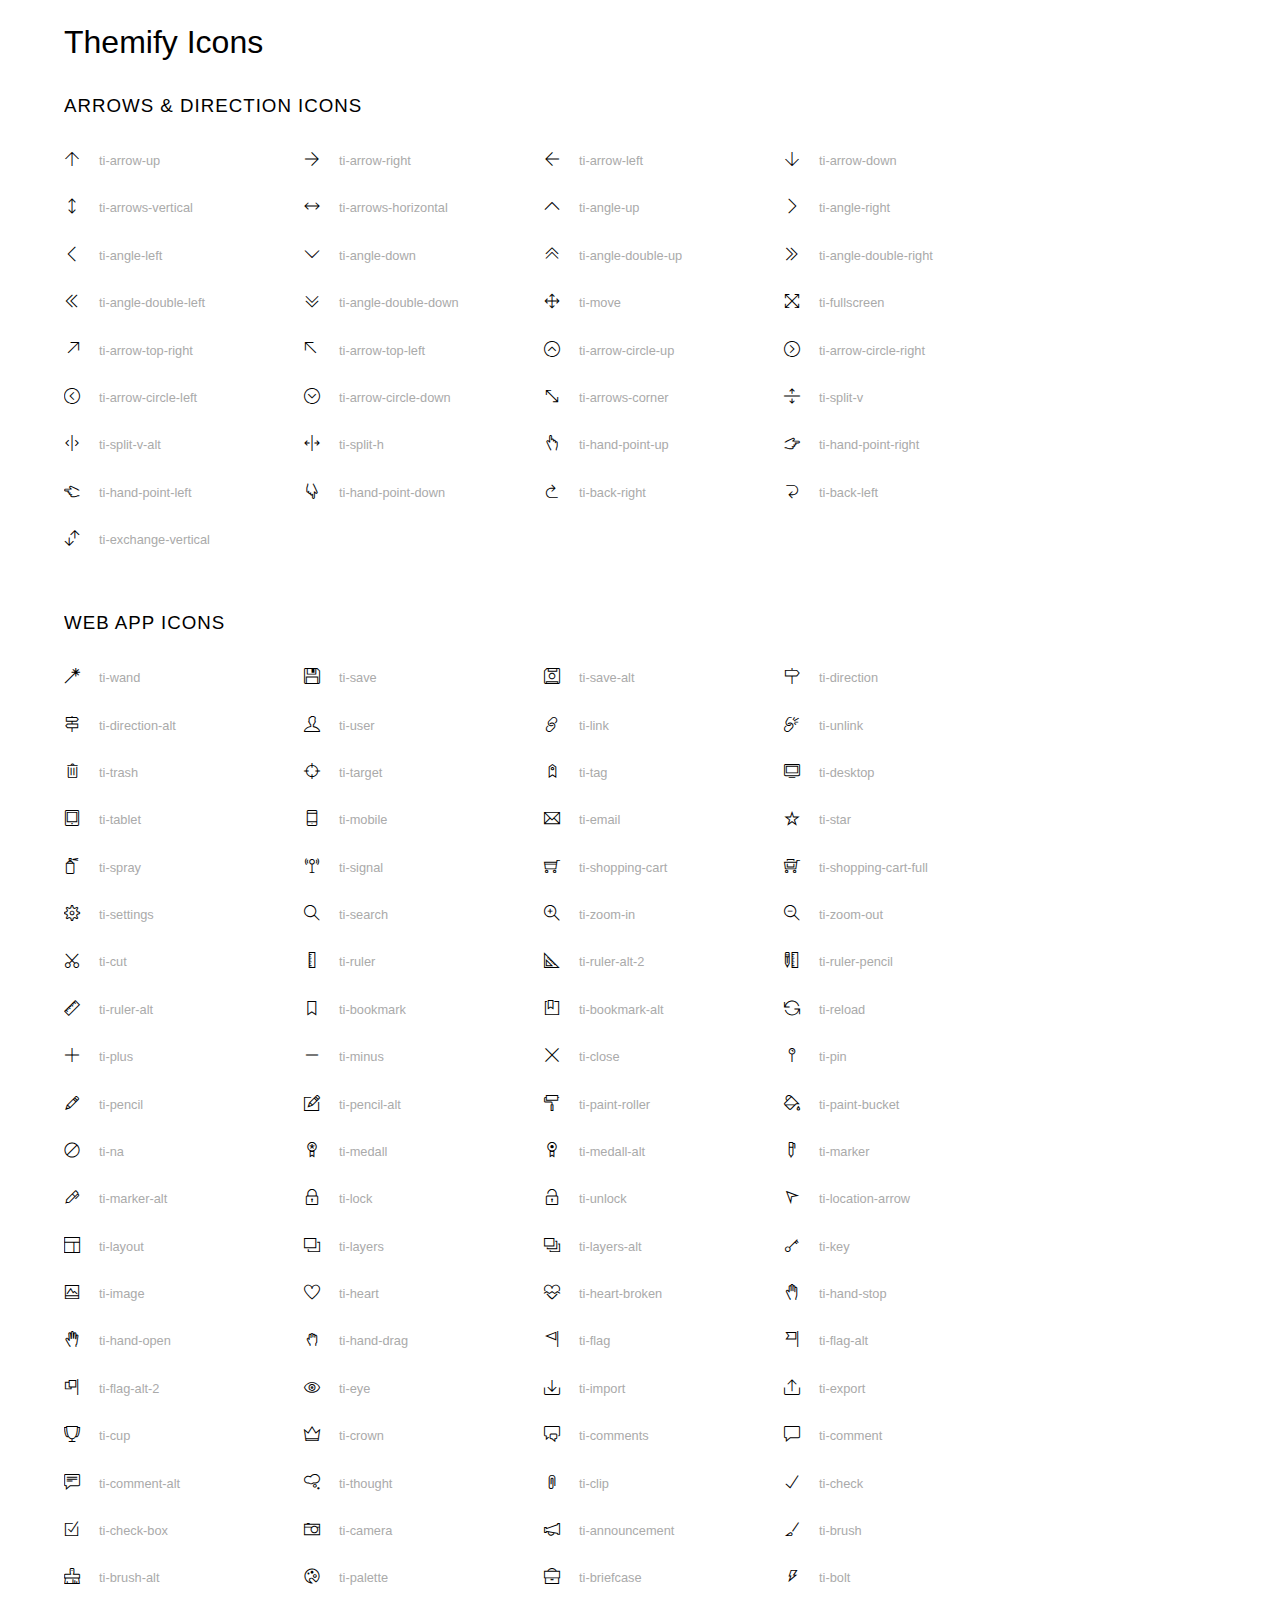
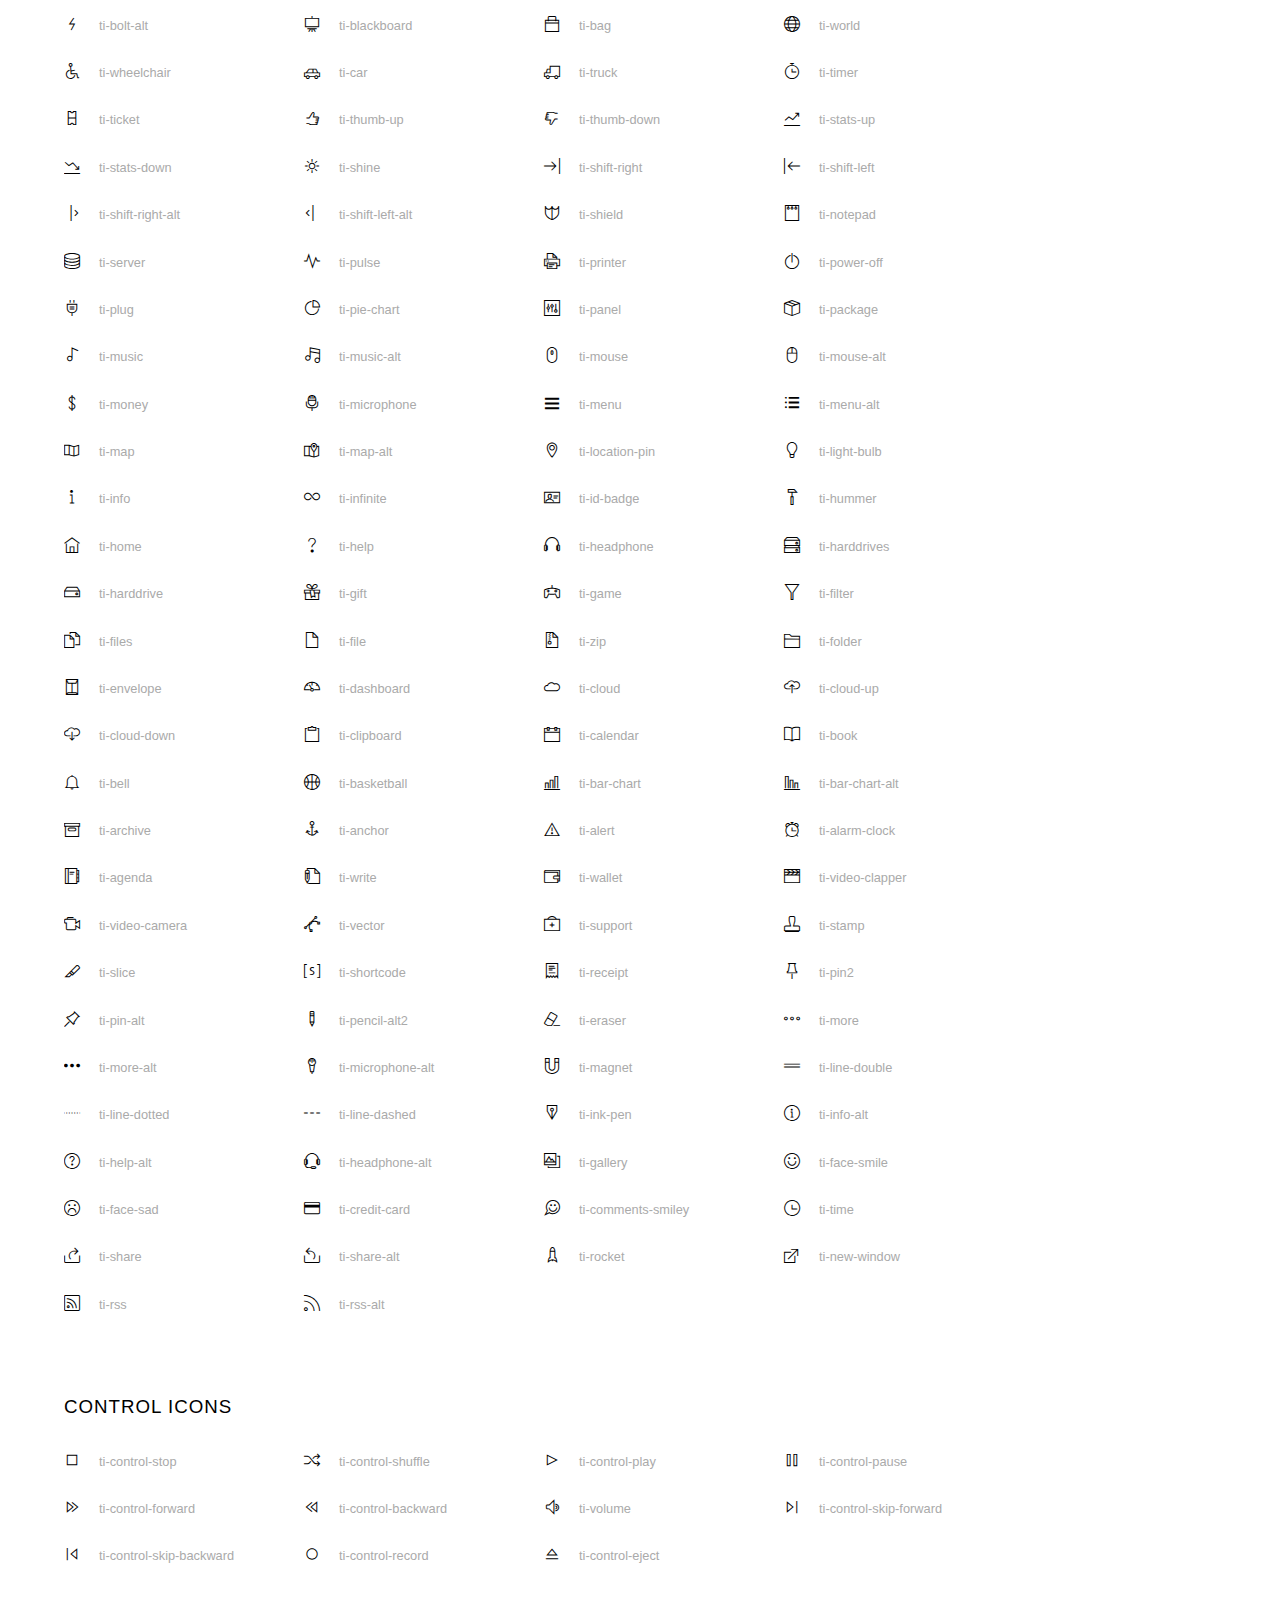
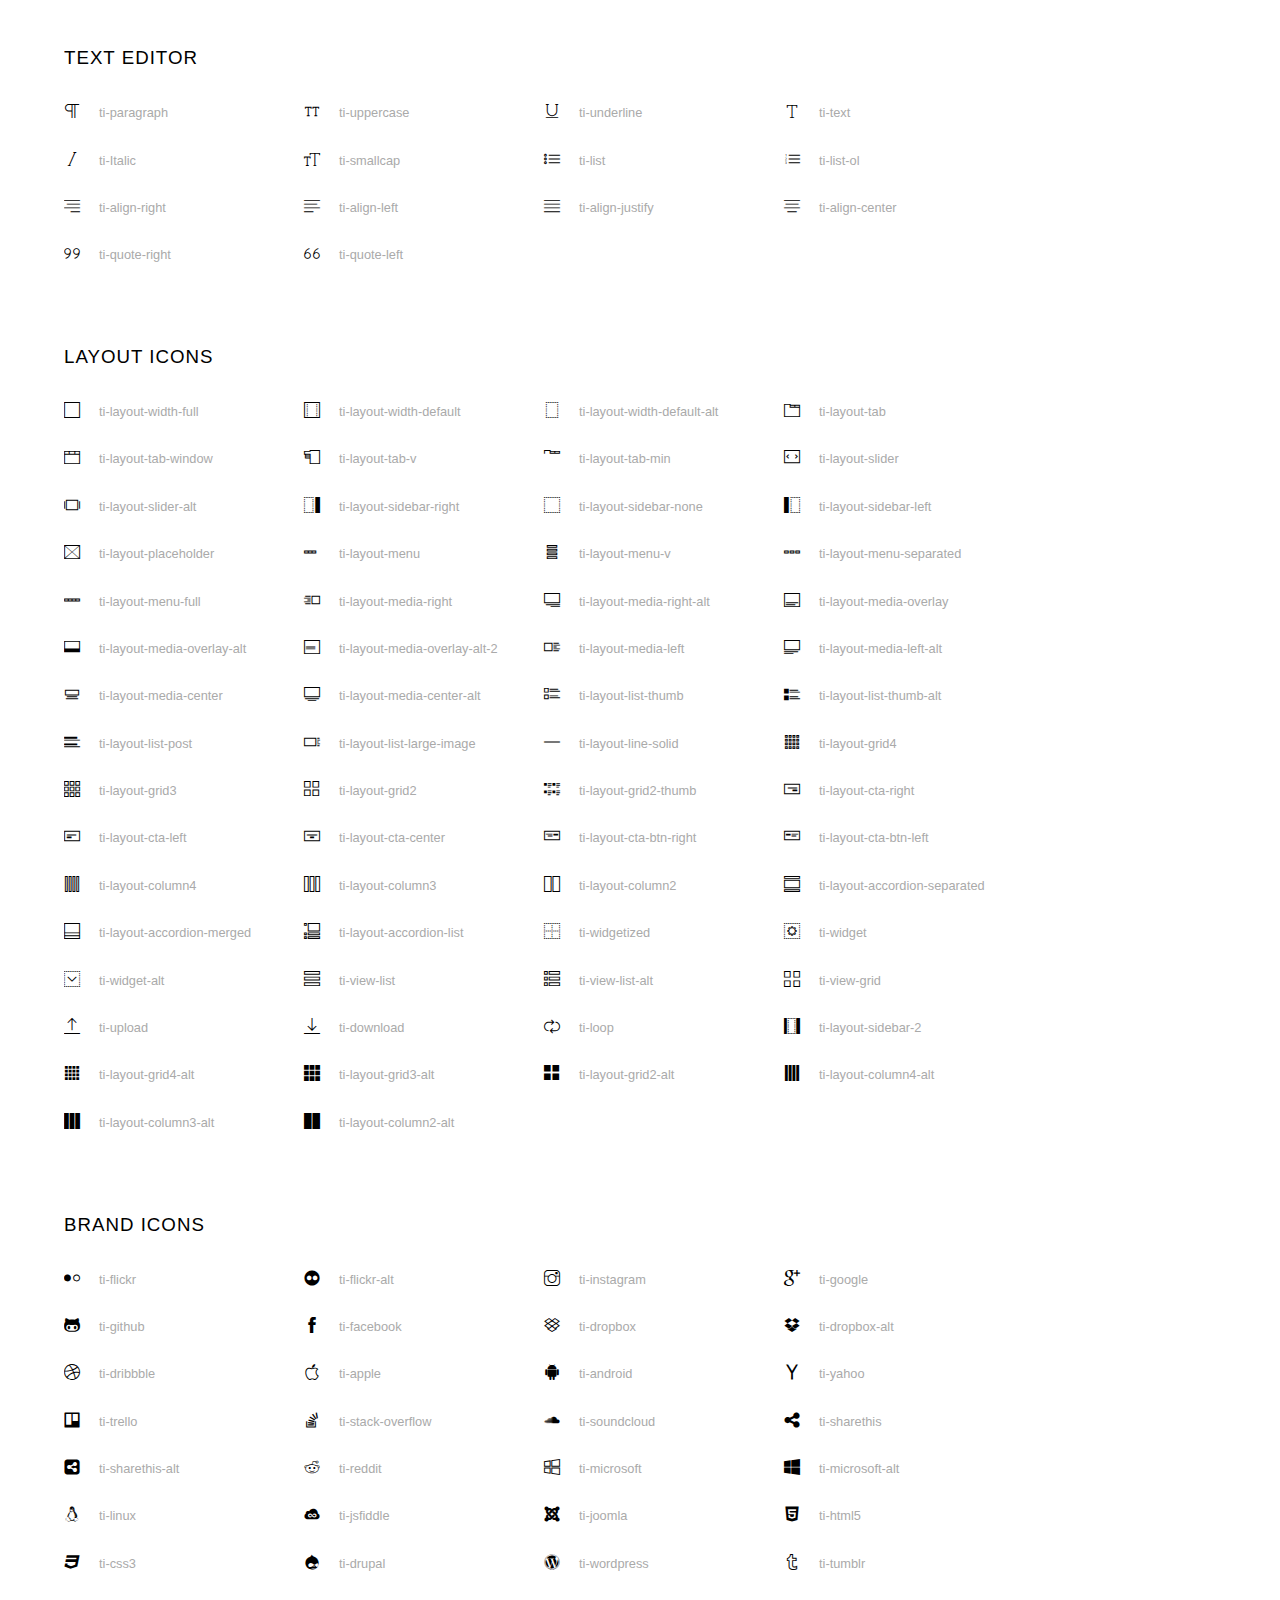
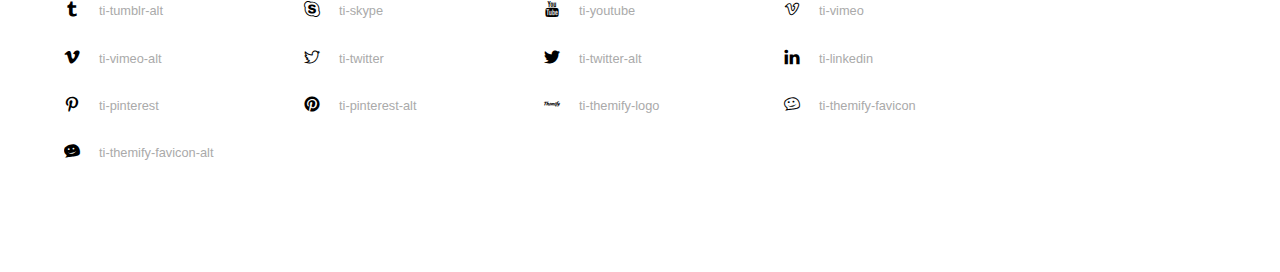
<file: assets/font/themify-icons/index.html>
<!doctype html>
<html>
<head>
	<meta charset="utf-8">
	<title>Themify Icon Font</title>
	<meta name="viewport" content="width=device-width">
	<link rel="stylesheet" href="demo-files/demo.css">
	<link rel="stylesheet" href="themify-icons.css">
	<!--[if lt IE 8]><!-->
	<link rel="stylesheet" href="ie7/ie7.css">
	<!--<![endif]-->
</head>
<body>
	<h1>Themify Icons</h1>

	<div class="icon-section">

		<div class="icon-section">
			<h3>Arrows &amp; Direction Icons </h3>

			<div class="icon-container">
				<span class="ti-arrow-up"></span><span class="icon-name"> ti-arrow-up</span>
			</div>
			<div class="icon-container">
				<span class="ti-arrow-right"></span><span class="icon-name"> ti-arrow-right</span>
			</div>
			<div class="icon-container">
				<span class="ti-arrow-left"></span><span class="icon-name"> ti-arrow-left</span>
			</div>
			<div class="icon-container">
				<span class="ti-arrow-down"></span><span class="icon-name"> ti-arrow-down</span>
			</div>
			<div class="icon-container">
				<span class="ti-arrows-vertical"></span><span class="icon-name"> ti-arrows-vertical</span>
			</div>
			<div class="icon-container">
				<span class="ti-arrows-horizontal"></span><span class="icon-name"> ti-arrows-horizontal</span>
			</div>
			<div class="icon-container">
				<span class="ti-angle-up"></span><span class="icon-name"> ti-angle-up</span>
			</div>
			<div class="icon-container">
				<span class="ti-angle-right"></span><span class="icon-name"> ti-angle-right</span>
			</div>
			<div class="icon-container">
				<span class="ti-angle-left"></span><span class="icon-name"> ti-angle-left</span>
			</div>
			<div class="icon-container">
				<span class="ti-angle-down"></span><span class="icon-name"> ti-angle-down</span>
			</div>	
			<div class="icon-container">
				<span class="ti-angle-double-up"></span><span class="icon-name"> ti-angle-double-up</span>
			</div>
			<div class="icon-container">
				<span class="ti-angle-double-right"></span><span class="icon-name"> ti-angle-double-right</span>
			</div>
			<div class="icon-container">
				<span class="ti-angle-double-left"></span><span class="icon-name"> ti-angle-double-left</span>
			</div>
			<div class="icon-container">
				<span class="ti-angle-double-down"></span><span class="icon-name"> ti-angle-double-down</span>
			</div>					
			<div class="icon-container">
				<span class="ti-move"></span><span class="icon-name"> ti-move</span>
			</div>
			<div class="icon-container">
				<span class="ti-fullscreen"></span><span class="icon-name"> ti-fullscreen</span>
			</div>
			<div class="icon-container">
				<span class="ti-arrow-top-right"></span><span class="icon-name"> ti-arrow-top-right</span>
			</div>
			<div class="icon-container">
				<span class="ti-arrow-top-left"></span><span class="icon-name"> ti-arrow-top-left</span>
			</div>
			<div class="icon-container">
				<span class="ti-arrow-circle-up"></span><span class="icon-name"> ti-arrow-circle-up</span>
			</div>
			<div class="icon-container">
				<span class="ti-arrow-circle-right"></span><span class="icon-name"> ti-arrow-circle-right</span>
			</div>
			<div class="icon-container">
				<span class="ti-arrow-circle-left"></span><span class="icon-name"> ti-arrow-circle-left</span>
			</div>
			<div class="icon-container">
				<span class="ti-arrow-circle-down"></span><span class="icon-name"> ti-arrow-circle-down</span>
			</div>
			<div class="icon-container">
				<span class="ti-arrows-corner"></span><span class="icon-name"> ti-arrows-corner</span>
			</div>
			<div class="icon-container">
				<span class="ti-split-v"></span><span class="icon-name"> ti-split-v</span>
			</div>

			<div class="icon-container">
				<span class="ti-split-v-alt"></span><span class="icon-name"> ti-split-v-alt</span>
			</div>
			<div class="icon-container">
				<span class="ti-split-h"></span><span class="icon-name"> ti-split-h</span>
			</div>
			<div class="icon-container">
				<span class="ti-hand-point-up"></span><span class="icon-name"> ti-hand-point-up</span>
			</div>
			<div class="icon-container">
				<span class="ti-hand-point-right"></span><span class="icon-name"> ti-hand-point-right</span>
			</div>
			<div class="icon-container">
				<span class="ti-hand-point-left"></span><span class="icon-name"> ti-hand-point-left</span>
			</div>
			<div class="icon-container">
				<span class="ti-hand-point-down"></span><span class="icon-name"> ti-hand-point-down</span>
			</div>
			<div class="icon-container">
				<span class="ti-back-right"></span><span class="icon-name"> ti-back-right</span>
			</div>
			<div class="icon-container">
				<span class="ti-back-left"></span><span class="icon-name"> ti-back-left</span>
			</div>
			<div class="icon-container">
				<span class="ti-exchange-vertical"></span><span class="icon-name"> ti-exchange-vertical</span>
			</div>

		</div> <!-- Arrows Icons -->



		<h3>Web App Icons</h3>
		
		<div class="icon-section">

			<div class="icon-container">
				<span class="ti-wand"></span><span class="icon-name"> ti-wand</span>
			</div>
			<div class="icon-container">
				<span class="ti-save"></span><span class="icon-name"> ti-save</span>
			</div>
			<div class="icon-container">
				<span class="ti-save-alt"></span><span class="icon-name"> ti-save-alt</span>
			</div>

			<div class="icon-container">
				<span class="ti-direction"></span><span class="icon-name"> ti-direction</span>
			</div>
			<div class="icon-container">
				<span class="ti-direction-alt"></span><span class="icon-name"> ti-direction-alt</span>
			</div>
			<div class="icon-container">
				<span class="ti-user"></span><span class="icon-name"> ti-user</span>
			</div>
			<div class="icon-container">
				<span class="ti-link"></span><span class="icon-name"> ti-link</span>
			</div>
			<div class="icon-container">
				<span class="ti-unlink"></span><span class="icon-name"> ti-unlink</span>
			</div>
			<div class="icon-container">
				<span class="ti-trash"></span><span class="icon-name"> ti-trash</span>
			</div>
			<div class="icon-container">
				<span class="ti-target"></span><span class="icon-name"> ti-target</span>
			</div>
			<div class="icon-container">
				<span class="ti-tag"></span><span class="icon-name"> ti-tag</span>
			</div>
			<div class="icon-container">
				<span class="ti-desktop"></span><span class="icon-name"> ti-desktop</span>
			</div>
			<div class="icon-container">
				<span class="ti-tablet"></span><span class="icon-name"> ti-tablet</span>
			</div>
			<div class="icon-container">
				<span class="ti-mobile"></span><span class="icon-name"> ti-mobile</span>
			</div>
			<div class="icon-container">
				<span class="ti-email"></span><span class="icon-name"> ti-email</span>
			</div>	
			<div class="icon-container">
				<span class="ti-star"></span><span class="icon-name"> ti-star</span>
			</div>
			<div class="icon-container">
				<span class="ti-spray"></span><span class="icon-name"> ti-spray</span>
			</div>
			<div class="icon-container">
				<span class="ti-signal"></span><span class="icon-name"> ti-signal</span>
			</div>
			<div class="icon-container">
				<span class="ti-shopping-cart"></span><span class="icon-name"> ti-shopping-cart</span>
			</div>
			<div class="icon-container">
				<span class="ti-shopping-cart-full"></span><span class="icon-name"> ti-shopping-cart-full</span>
			</div>
			<div class="icon-container">
				<span class="ti-settings"></span><span class="icon-name"> ti-settings</span>
			</div>
			<div class="icon-container">
				<span class="ti-search"></span><span class="icon-name"> ti-search</span>
			</div>
			<div class="icon-container">
				<span class="ti-zoom-in"></span><span class="icon-name"> ti-zoom-in</span>
			</div>
			<div class="icon-container">
				<span class="ti-zoom-out"></span><span class="icon-name"> ti-zoom-out</span>
			</div>
			<div class="icon-container">
				<span class="ti-cut"></span><span class="icon-name"> ti-cut</span>
			</div>
			<div class="icon-container">
				<span class="ti-ruler"></span><span class="icon-name"> ti-ruler</span>
			</div>
			<div class="icon-container">
				<span class="ti-ruler-alt-2"></span><span class="icon-name"> ti-ruler-alt-2</span>
			</div>			
			<div class="icon-container">
				<span class="ti-ruler-pencil"></span><span class="icon-name"> ti-ruler-pencil</span>
			</div>
			<div class="icon-container">
				<span class="ti-ruler-alt"></span><span class="icon-name"> ti-ruler-alt</span>
			</div>
			<div class="icon-container">
				<span class="ti-bookmark"></span><span class="icon-name"> ti-bookmark</span>
			</div>
			<div class="icon-container">
				<span class="ti-bookmark-alt"></span><span class="icon-name"> ti-bookmark-alt</span>
			</div>
			<div class="icon-container">
				<span class="ti-reload"></span><span class="icon-name"> ti-reload</span>
			</div>
			<div class="icon-container">
				<span class="ti-plus"></span><span class="icon-name"> ti-plus</span>
			</div>
			<div class="icon-container">
				<span class="ti-minus"></span><span class="icon-name"> ti-minus</span>
			</div>
			<div class="icon-container">
				<span class="ti-close"></span><span class="icon-name"> ti-close</span>
			</div>			
			<div class="icon-container">
				<span class="ti-pin"></span><span class="icon-name"> ti-pin</span>
			</div>
			<div class="icon-container">
				<span class="ti-pencil"></span><span class="icon-name"> ti-pencil</span>
			</div>
					
		  	<div class="icon-container">
				<span class="ti-pencil-alt"></span><span class="icon-name"> ti-pencil-alt</span>
			</div>
			<div class="icon-container">
				<span class="ti-paint-roller"></span><span class="icon-name"> ti-paint-roller</span>
			</div>
			<div class="icon-container">
				<span class="ti-paint-bucket"></span><span class="icon-name"> ti-paint-bucket</span>
			</div>
			<div class="icon-container">
				<span class="ti-na"></span><span class="icon-name"> ti-na</span>
			</div>
			<div class="icon-container">
				<span class="ti-medall"></span><span class="icon-name"> ti-medall</span>
			</div>
			<div class="icon-container">
				<span class="ti-medall-alt"></span><span class="icon-name"> ti-medall-alt</span>
			</div>
			<div class="icon-container">
				<span class="ti-marker"></span><span class="icon-name"> ti-marker</span>
			</div>
			<div class="icon-container">
				<span class="ti-marker-alt"></span><span class="icon-name"> ti-marker-alt</span>
			</div>

			<div class="icon-container">
				<span class="ti-lock"></span><span class="icon-name"> ti-lock</span>
			</div>
			<div class="icon-container">
				<span class="ti-unlock"></span><span class="icon-name"> ti-unlock</span>
			</div>
			<div class="icon-container">
				<span class="ti-location-arrow"></span><span class="icon-name"> ti-location-arrow</span>
			</div>
			<div class="icon-container">
				<span class="ti-layout"></span><span class="icon-name"> ti-layout</span>
			</div>
			<div class="icon-container">
				<span class="ti-layers"></span><span class="icon-name"> ti-layers</span>
			</div>
			<div class="icon-container">
				<span class="ti-layers-alt"></span><span class="icon-name"> ti-layers-alt</span>
			</div>
			<div class="icon-container">
				<span class="ti-key"></span><span class="icon-name"> ti-key</span>
			</div>
			<div class="icon-container">
				<span class="ti-image"></span><span class="icon-name"> ti-image</span>
			</div>
			<div class="icon-container">
				<span class="ti-heart"></span><span class="icon-name"> ti-heart</span>
			</div>
			<div class="icon-container">
				<span class="ti-heart-broken"></span><span class="icon-name"> ti-heart-broken</span>
			</div>
			<div class="icon-container">
				<span class="ti-hand-stop"></span><span class="icon-name"> ti-hand-stop</span>
			</div>
			<div class="icon-container">
				<span class="ti-hand-open"></span><span class="icon-name"> ti-hand-open</span>
			</div>
			<div class="icon-container">
				<span class="ti-hand-drag"></span><span class="icon-name"> ti-hand-drag</span>
			</div>
			<div class="icon-container">
				<span class="ti-flag"></span><span class="icon-name"> ti-flag</span>
			</div>
			<div class="icon-container">
				<span class="ti-flag-alt"></span><span class="icon-name"> ti-flag-alt</span>
			</div>
			<div class="icon-container">
				<span class="ti-flag-alt-2"></span><span class="icon-name"> ti-flag-alt-2</span>
			</div>
			<div class="icon-container">
				<span class="ti-eye"></span><span class="icon-name"> ti-eye</span>
			</div>
			<div class="icon-container">
				<span class="ti-import"></span><span class="icon-name"> ti-import</span>
			</div>			
			<div class="icon-container">
				<span class="ti-export"></span><span class="icon-name"> ti-export</span>
			</div>
			<div class="icon-container">
				<span class="ti-cup"></span><span class="icon-name"> ti-cup</span>
			</div>
			<div class="icon-container">
				<span class="ti-crown"></span><span class="icon-name"> ti-crown</span>
			</div>
			<div class="icon-container">
				<span class="ti-comments"></span><span class="icon-name"> ti-comments</span>
			</div>
			<div class="icon-container">
				<span class="ti-comment"></span><span class="icon-name"> ti-comment</span>
			</div>
			<div class="icon-container">
				<span class="ti-comment-alt"></span><span class="icon-name"> ti-comment-alt</span>
			</div>
			<div class="icon-container">
				<span class="ti-thought"></span><span class="icon-name"> ti-thought</span>
			</div>			
			<div class="icon-container">
				<span class="ti-clip"></span><span class="icon-name"> ti-clip</span>
			</div>

			<div class="icon-container">
				<span class="ti-check"></span><span class="icon-name"> ti-check</span>
			</div>
			<div class="icon-container">
				<span class="ti-check-box"></span><span class="icon-name"> ti-check-box</span>
			</div>
			<div class="icon-container">
				<span class="ti-camera"></span><span class="icon-name"> ti-camera</span>
			</div>
			<div class="icon-container">
				<span class="ti-announcement"></span><span class="icon-name"> ti-announcement</span>
			</div>
			<div class="icon-container">
				<span class="ti-brush"></span><span class="icon-name"> ti-brush</span>
			</div>
			<div class="icon-container">
				<span class="ti-brush-alt"></span><span class="icon-name"> ti-brush-alt</span>
			</div>
			<div class="icon-container">
				<span class="ti-palette"></span><span class="icon-name"> ti-palette</span>
			</div>			
			<div class="icon-container">
				<span class="ti-briefcase"></span><span class="icon-name"> ti-briefcase</span>
			</div>
			<div class="icon-container">
				<span class="ti-bolt"></span><span class="icon-name"> ti-bolt</span>
			</div>
			<div class="icon-container">
				<span class="ti-bolt-alt"></span><span class="icon-name"> ti-bolt-alt</span>
			</div>
			<div class="icon-container">
				<span class="ti-blackboard"></span><span class="icon-name"> ti-blackboard</span>
			</div>
			<div class="icon-container">
				<span class="ti-bag"></span><span class="icon-name"> ti-bag</span>
			</div>
			<div class="icon-container">
				<span class="ti-world"></span><span class="icon-name"> ti-world</span>
			</div>
			<div class="icon-container">
				<span class="ti-wheelchair"></span><span class="icon-name"> ti-wheelchair</span>
			</div>
			<div class="icon-container">
				<span class="ti-car"></span><span class="icon-name"> ti-car</span>
			</div>
			<div class="icon-container">
				<span class="ti-truck"></span><span class="icon-name"> ti-truck</span>
			</div>
			<div class="icon-container">
				<span class="ti-timer"></span><span class="icon-name"> ti-timer</span>
			</div>
			<div class="icon-container">
				<span class="ti-ticket"></span><span class="icon-name"> ti-ticket</span>
			</div>
			<div class="icon-container">
				<span class="ti-thumb-up"></span><span class="icon-name"> ti-thumb-up</span>
			</div>
			<div class="icon-container">
				<span class="ti-thumb-down"></span><span class="icon-name"> ti-thumb-down</span>
			</div>

			<div class="icon-container">
				<span class="ti-stats-up"></span><span class="icon-name"> ti-stats-up</span>
			</div>
			<div class="icon-container">
				<span class="ti-stats-down"></span><span class="icon-name"> ti-stats-down</span>
			</div>
			<div class="icon-container">
				<span class="ti-shine"></span><span class="icon-name"> ti-shine</span>
			</div>
			<div class="icon-container">
				<span class="ti-shift-right"></span><span class="icon-name"> ti-shift-right</span>
			</div>
			<div class="icon-container">
				<span class="ti-shift-left"></span><span class="icon-name"> ti-shift-left</span>
			</div>

			<div class="icon-container">
				<span class="ti-shift-right-alt"></span><span class="icon-name"> ti-shift-right-alt</span>
			</div>
			<div class="icon-container">
				<span class="ti-shift-left-alt"></span><span class="icon-name"> ti-shift-left-alt</span>
			</div>
			<div class="icon-container">
				<span class="ti-shield"></span><span class="icon-name"> ti-shield</span>
			</div>
			<div class="icon-container">
				<span class="ti-notepad"></span><span class="icon-name"> ti-notepad</span>
			</div>
			<div class="icon-container">
				<span class="ti-server"></span><span class="icon-name"> ti-server</span>
			</div>

			<div class="icon-container">
				<span class="ti-pulse"></span><span class="icon-name"> ti-pulse</span>
			</div>
			<div class="icon-container">
				<span class="ti-printer"></span><span class="icon-name"> ti-printer</span>
			</div>
			<div class="icon-container">
				<span class="ti-power-off"></span><span class="icon-name"> ti-power-off</span>
			</div>
			<div class="icon-container">
				<span class="ti-plug"></span><span class="icon-name"> ti-plug</span>
			</div>
			<div class="icon-container">
				<span class="ti-pie-chart"></span><span class="icon-name"> ti-pie-chart</span>
			</div>

			<div class="icon-container">
				<span class="ti-panel"></span><span class="icon-name"> ti-panel</span>
			</div>
			<div class="icon-container">
				<span class="ti-package"></span><span class="icon-name"> ti-package</span>
			</div>
			<div class="icon-container">
				<span class="ti-music"></span><span class="icon-name"> ti-music</span>
			</div>
			<div class="icon-container">
				<span class="ti-music-alt"></span><span class="icon-name"> ti-music-alt</span>
			</div>
			<div class="icon-container">
				<span class="ti-mouse"></span><span class="icon-name"> ti-mouse</span>
			</div>
			<div class="icon-container">
				<span class="ti-mouse-alt"></span><span class="icon-name"> ti-mouse-alt</span>
			</div>
			<div class="icon-container">
				<span class="ti-money"></span><span class="icon-name"> ti-money</span>
			</div>
			<div class="icon-container">
				<span class="ti-microphone"></span><span class="icon-name"> ti-microphone</span>
			</div>
			<div class="icon-container">
				<span class="ti-menu"></span><span class="icon-name"> ti-menu</span>
			</div>
			<div class="icon-container">
				<span class="ti-menu-alt"></span><span class="icon-name"> ti-menu-alt</span>
			</div>
			<div class="icon-container">
				<span class="ti-map"></span><span class="icon-name"> ti-map</span>
			</div>
			<div class="icon-container">
				<span class="ti-map-alt"></span><span class="icon-name"> ti-map-alt</span>
			</div>

			<div class="icon-container">
				<span class="ti-location-pin"></span><span class="icon-name"> ti-location-pin</span>
			</div>

			<div class="icon-container">
				<span class="ti-light-bulb"></span><span class="icon-name"> ti-light-bulb</span>
			</div>
			<div class="icon-container">
				<span class="ti-info"></span><span class="icon-name"> ti-info</span>
			</div>
			<div class="icon-container">
				<span class="ti-infinite"></span><span class="icon-name"> ti-infinite</span>
			</div>
			<div class="icon-container">
				<span class="ti-id-badge"></span><span class="icon-name"> ti-id-badge</span>
			</div>
			<div class="icon-container">
				<span class="ti-hummer"></span><span class="icon-name"> ti-hummer</span>
			</div>
			<div class="icon-container">
				<span class="ti-home"></span><span class="icon-name"> ti-home</span>
			</div>
			<div class="icon-container">
				<span class="ti-help"></span><span class="icon-name"> ti-help</span>
			</div>
			<div class="icon-container">
				<span class="ti-headphone"></span><span class="icon-name"> ti-headphone</span>
			</div>
			<div class="icon-container">
				<span class="ti-harddrives"></span><span class="icon-name"> ti-harddrives</span>
			</div>
			<div class="icon-container">
				<span class="ti-harddrive"></span><span class="icon-name"> ti-harddrive</span>
			</div>
			<div class="icon-container">
				<span class="ti-gift"></span><span class="icon-name"> ti-gift</span>
			</div>
			<div class="icon-container">
				<span class="ti-game"></span><span class="icon-name"> ti-game</span>
			</div>
			<div class="icon-container">
				<span class="ti-filter"></span><span class="icon-name"> ti-filter</span>
			</div>
			<div class="icon-container">
				<span class="ti-files"></span><span class="icon-name"> ti-files</span>
			</div>
			<div class="icon-container">
				<span class="ti-file"></span><span class="icon-name"> ti-file</span>
			</div>
			<div class="icon-container">
				<span class="ti-zip"></span><span class="icon-name"> ti-zip</span>
			</div>
			<div class="icon-container">
				<span class="ti-folder"></span><span class="icon-name"> ti-folder</span>
			</div>			
			<div class="icon-container">
				<span class="ti-envelope"></span><span class="icon-name"> ti-envelope</span>
			</div>


			<div class="icon-container">
				<span class="ti-dashboard"></span><span class="icon-name"> ti-dashboard</span>
			</div>
			<div class="icon-container">
				<span class="ti-cloud"></span><span class="icon-name"> ti-cloud</span>
			</div>
			<div class="icon-container">
				<span class="ti-cloud-up"></span><span class="icon-name"> ti-cloud-up</span>
			</div>
			<div class="icon-container">
				<span class="ti-cloud-down"></span><span class="icon-name"> ti-cloud-down</span>
			</div>
			<div class="icon-container">
				<span class="ti-clipboard"></span><span class="icon-name"> ti-clipboard</span>
			</div>
			<div class="icon-container">
				<span class="ti-calendar"></span><span class="icon-name"> ti-calendar</span>
			</div>
			<div class="icon-container">
				<span class="ti-book"></span><span class="icon-name"> ti-book</span>
			</div>
			<div class="icon-container">
				<span class="ti-bell"></span><span class="icon-name"> ti-bell</span>
			</div>
			<div class="icon-container">
				<span class="ti-basketball"></span><span class="icon-name"> ti-basketball</span>
			</div>
			<div class="icon-container">
				<span class="ti-bar-chart"></span><span class="icon-name"> ti-bar-chart</span>
			</div>
			<div class="icon-container">
				<span class="ti-bar-chart-alt"></span><span class="icon-name"> ti-bar-chart-alt</span>
			</div>


			<div class="icon-container">
				<span class="ti-archive"></span><span class="icon-name"> ti-archive</span>
			</div>
			<div class="icon-container">
				<span class="ti-anchor"></span><span class="icon-name"> ti-anchor</span>
			</div>

			<div class="icon-container">
				<span class="ti-alert"></span><span class="icon-name"> ti-alert</span>
			</div>
			<div class="icon-container">
				<span class="ti-alarm-clock"></span><span class="icon-name"> ti-alarm-clock</span>
			</div>
			<div class="icon-container">
				<span class="ti-agenda"></span><span class="icon-name"> ti-agenda</span>
			</div>
			<div class="icon-container">
				<span class="ti-write"></span><span class="icon-name"> ti-write</span>
			</div>

			<div class="icon-container">
				<span class="ti-wallet"></span><span class="icon-name"> ti-wallet</span>
			</div>
			<div class="icon-container">
				<span class="ti-video-clapper"></span><span class="icon-name"> ti-video-clapper</span>
			</div>
			<div class="icon-container">
				<span class="ti-video-camera"></span><span class="icon-name"> ti-video-camera</span>
			</div>
			<div class="icon-container">
				<span class="ti-vector"></span><span class="icon-name"> ti-vector</span>
			</div>

			<div class="icon-container">
				<span class="ti-support"></span><span class="icon-name"> ti-support</span>
			</div>
			<div class="icon-container">
				<span class="ti-stamp"></span><span class="icon-name"> ti-stamp</span>
			</div>
			<div class="icon-container">
				<span class="ti-slice"></span><span class="icon-name"> ti-slice</span>
			</div>
			<div class="icon-container">
				<span class="ti-shortcode"></span><span class="icon-name"> ti-shortcode</span>
			</div>
			<div class="icon-container">
				<span class="ti-receipt"></span><span class="icon-name"> ti-receipt</span>
			</div>
			<div class="icon-container">
				<span class="ti-pin2"></span><span class="icon-name"> ti-pin2</span>
			</div>
			<div class="icon-container">
				<span class="ti-pin-alt"></span><span class="icon-name"> ti-pin-alt</span>
			</div>
			<div class="icon-container">
				<span class="ti-pencil-alt2"></span><span class="icon-name"> ti-pencil-alt2</span>
			</div>
			<div class="icon-container">
				<span class="ti-eraser"></span><span class="icon-name"> ti-eraser</span>
			</div>			
			<div class="icon-container">
				<span class="ti-more"></span><span class="icon-name"> ti-more</span>
			</div>
			<div class="icon-container">
				<span class="ti-more-alt"></span><span class="icon-name"> ti-more-alt</span>
			</div>
			<div class="icon-container">
				<span class="ti-microphone-alt"></span><span class="icon-name"> ti-microphone-alt</span>
			</div>
			<div class="icon-container">
				<span class="ti-magnet"></span><span class="icon-name"> ti-magnet</span>
			</div>
			<div class="icon-container">
				<span class="ti-line-double"></span><span class="icon-name"> ti-line-double</span>
			</div>
			<div class="icon-container">
				<span class="ti-line-dotted"></span><span class="icon-name"> ti-line-dotted</span>
			</div>
			<div class="icon-container">
				<span class="ti-line-dashed"></span><span class="icon-name"> ti-line-dashed</span>
			</div>

			<div class="icon-container">
				<span class="ti-ink-pen"></span><span class="icon-name"> ti-ink-pen</span>
			</div>
			<div class="icon-container">
				<span class="ti-info-alt"></span><span class="icon-name"> ti-info-alt</span>
			</div>
			<div class="icon-container">
				<span class="ti-help-alt"></span><span class="icon-name"> ti-help-alt</span>
			</div>
			<div class="icon-container">
				<span class="ti-headphone-alt"></span><span class="icon-name"> ti-headphone-alt</span>
			</div>

			<div class="icon-container">
				<span class="ti-gallery"></span><span class="icon-name"> ti-gallery</span>
			</div>
			<div class="icon-container">
				<span class="ti-face-smile"></span><span class="icon-name"> ti-face-smile</span>
			</div>
			<div class="icon-container">
				<span class="ti-face-sad"></span><span class="icon-name"> ti-face-sad</span>
			</div>
			<div class="icon-container">
				<span class="ti-credit-card"></span><span class="icon-name"> ti-credit-card</span>
			</div>
			<div class="icon-container">
				<span class="ti-comments-smiley"></span><span class="icon-name"> ti-comments-smiley</span>
			</div>
			<div class="icon-container">
				<span class="ti-time"></span><span class="icon-name"> ti-time</span>
			</div>
			<div class="icon-container">
				<span class="ti-share"></span><span class="icon-name"> ti-share</span>
			</div>
			<div class="icon-container">
				<span class="ti-share-alt"></span><span class="icon-name"> ti-share-alt</span>
			</div>
			<div class="icon-container">
				<span class="ti-rocket"></span><span class="icon-name"> ti-rocket</span>
			</div>

			<div class="icon-container">
				<span class="ti-new-window"></span><span class="icon-name"> ti-new-window</span>
			</div>

			<div class="icon-container">
				<span class="ti-rss"></span><span class="icon-name"> ti-rss</span>
			</div>

			<div class="icon-container">
				<span class="ti-rss-alt"></span><span class="icon-name"> ti-rss-alt</span>
			</div>
			
		</div><!-- Web App Icons -->


		<div class="icon-section">
			<h3>Control Icons</h3>
			<div class="icon-container">
				<span class="ti-control-stop"></span><span class="icon-name"> ti-control-stop</span>
			</div>
			<div class="icon-container">
				<span class="ti-control-shuffle"></span><span class="icon-name"> ti-control-shuffle</span>
			</div>
			<div class="icon-container">
				<span class="ti-control-play"></span><span class="icon-name"> ti-control-play</span>
			</div>
			<div class="icon-container">
				<span class="ti-control-pause"></span><span class="icon-name"> ti-control-pause</span>
			</div>
			<div class="icon-container">
				<span class="ti-control-forward"></span><span class="icon-name"> ti-control-forward</span>
			</div>
			<div class="icon-container">
				<span class="ti-control-backward"></span><span class="icon-name"> ti-control-backward</span>
			</div>	
			<div class="icon-container">
				<span class="ti-volume"></span><span class="icon-name"> ti-volume</span>
			</div>
			<div class="icon-container">
				<span class="ti-control-skip-forward"></span><span class="icon-name"> ti-control-skip-forward</span>
			</div>
			<div class="icon-container">
				<span class="ti-control-skip-backward"></span><span class="icon-name"> ti-control-skip-backward</span>
			</div>
			<div class="icon-container">
				<span class="ti-control-record"></span><span class="icon-name"> ti-control-record</span>
			</div>
			<div class="icon-container">
				<span class="ti-control-eject"></span><span class="icon-name"> ti-control-eject</span>
			</div>			
		</div> <!-- Control Icons -->


		<div class="icon-section">
			<h3>Text Editor</h3>

			<div class="icon-container">
				<span class="ti-paragraph"></span><span class="icon-name"> ti-paragraph</span>
			</div>
			<div class="icon-container">
				<span class="ti-uppercase"></span><span class="icon-name"> ti-uppercase</span>
			</div>

			<div class="icon-container">
				<span class="ti-underline"></span><span class="icon-name"> ti-underline</span>
			</div>
			<div class="icon-container">
				<span class="ti-text"></span><span class="icon-name"> ti-text</span>
			</div>
			<div class="icon-container">
				<span class="ti-Italic"></span><span class="icon-name"> ti-Italic</span>
			</div>
			<div class="icon-container">
				<span class="ti-smallcap"></span><span class="icon-name"> ti-smallcap</span>
			</div>
			<div class="icon-container">
				<span class="ti-list"></span><span class="icon-name"> ti-list</span>
			</div>
			<div class="icon-container">
				<span class="ti-list-ol"></span><span class="icon-name"> ti-list-ol</span>
			</div>
			<div class="icon-container">
				<span class="ti-align-right"></span><span class="icon-name"> ti-align-right</span>
			</div>
			<div class="icon-container">
				<span class="ti-align-left"></span><span class="icon-name"> ti-align-left</span>
			</div>
			<div class="icon-container">
				<span class="ti-align-justify"></span><span class="icon-name"> ti-align-justify</span>
			</div>
			<div class="icon-container">
				<span class="ti-align-center"></span><span class="icon-name"> ti-align-center</span>
			</div>
			<div class="icon-container">
				<span class="ti-quote-right"></span><span class="icon-name"> ti-quote-right</span>
			</div>
			<div class="icon-container">
				<span class="ti-quote-left"></span><span class="icon-name"> ti-quote-left</span>
			</div>

		</div> <!-- Text Editor -->



		<div class="icon-section">
			<h3>Layout Icons</h3>
			<div class="icon-container">
				<span class="ti-layout-width-full"></span><span class="icon-name"> ti-layout-width-full</span>
			</div>
			<div class="icon-container">
				<span class="ti-layout-width-default"></span><span class="icon-name"> ti-layout-width-default</span>
			</div>
			<div class="icon-container">
				<span class="ti-layout-width-default-alt"></span><span class="icon-name"> ti-layout-width-default-alt</span>
			</div>
			<div class="icon-container">
				<span class="ti-layout-tab"></span><span class="icon-name"> ti-layout-tab</span>
			</div>
			<div class="icon-container">
				<span class="ti-layout-tab-window"></span><span class="icon-name"> ti-layout-tab-window</span>
			</div>
			<div class="icon-container">
				<span class="ti-layout-tab-v"></span><span class="icon-name"> ti-layout-tab-v</span>
			</div>
			<div class="icon-container">
				<span class="ti-layout-tab-min"></span><span class="icon-name"> ti-layout-tab-min</span>
			</div>
			<div class="icon-container">
				<span class="ti-layout-slider"></span><span class="icon-name"> ti-layout-slider</span>
			</div>
			<div class="icon-container">
				<span class="ti-layout-slider-alt"></span><span class="icon-name"> ti-layout-slider-alt</span>
			</div>
			<div class="icon-container">
				<span class="ti-layout-sidebar-right"></span><span class="icon-name"> ti-layout-sidebar-right</span>
			</div>
			<div class="icon-container">
				<span class="ti-layout-sidebar-none"></span><span class="icon-name"> ti-layout-sidebar-none</span>
			</div>
			<div class="icon-container">
				<span class="ti-layout-sidebar-left"></span><span class="icon-name"> ti-layout-sidebar-left</span>
			</div>
			<div class="icon-container">
				<span class="ti-layout-placeholder"></span><span class="icon-name"> ti-layout-placeholder</span>
			</div>
			<div class="icon-container">
				<span class="ti-layout-menu"></span><span class="icon-name"> ti-layout-menu</span>
			</div>
			<div class="icon-container">
				<span class="ti-layout-menu-v"></span><span class="icon-name"> ti-layout-menu-v</span>
			</div>
			<div class="icon-container">
				<span class="ti-layout-menu-separated"></span><span class="icon-name"> ti-layout-menu-separated</span>
			</div>
			<div class="icon-container">
				<span class="ti-layout-menu-full"></span><span class="icon-name"> ti-layout-menu-full</span>
			</div>
			<div class="icon-container">
				<span class="ti-layout-media-right"></span><span class="icon-name"> ti-layout-media-right</span>
			</div>
			<div class="icon-container">
				<span class="ti-layout-media-right-alt"></span><span class="icon-name"> ti-layout-media-right-alt</span>
			</div>
			<div class="icon-container">
				<span class="ti-layout-media-overlay"></span><span class="icon-name"> ti-layout-media-overlay</span>
			</div>
			<div class="icon-container">
				<span class="ti-layout-media-overlay-alt"></span><span class="icon-name"> ti-layout-media-overlay-alt</span>
			</div>
			<div class="icon-container">
				<span class="ti-layout-media-overlay-alt-2"></span><span class="icon-name"> ti-layout-media-overlay-alt-2</span>
			</div>
			<div class="icon-container">
				<span class="ti-layout-media-left"></span><span class="icon-name"> ti-layout-media-left</span>
			</div>
			<div class="icon-container">
				<span class="ti-layout-media-left-alt"></span><span class="icon-name"> ti-layout-media-left-alt</span>
			</div>
			<div class="icon-container">
				<span class="ti-layout-media-center"></span><span class="icon-name"> ti-layout-media-center</span>
			</div>
			<div class="icon-container">
				<span class="ti-layout-media-center-alt"></span><span class="icon-name"> ti-layout-media-center-alt</span>
			</div>
			<div class="icon-container">
				<span class="ti-layout-list-thumb"></span><span class="icon-name"> ti-layout-list-thumb</span>
			</div>
			<div class="icon-container">
				<span class="ti-layout-list-thumb-alt"></span><span class="icon-name"> ti-layout-list-thumb-alt</span>
			</div>
			<div class="icon-container">
				<span class="ti-layout-list-post"></span><span class="icon-name"> ti-layout-list-post</span>
			</div>
			<div class="icon-container">
				<span class="ti-layout-list-large-image"></span><span class="icon-name"> ti-layout-list-large-image</span>
			</div>
			<div class="icon-container">
				<span class="ti-layout-line-solid"></span><span class="icon-name"> ti-layout-line-solid</span>
			</div>
			<div class="icon-container">
				<span class="ti-layout-grid4"></span><span class="icon-name"> ti-layout-grid4</span>
			</div>
			<div class="icon-container">
				<span class="ti-layout-grid3"></span><span class="icon-name"> ti-layout-grid3</span>
			</div>
			<div class="icon-container">
				<span class="ti-layout-grid2"></span><span class="icon-name"> ti-layout-grid2</span>
			</div>
			<div class="icon-container">
				<span class="ti-layout-grid2-thumb"></span><span class="icon-name"> ti-layout-grid2-thumb</span>
			</div>
			<div class="icon-container">
				<span class="ti-layout-cta-right"></span><span class="icon-name"> ti-layout-cta-right</span>
			</div>
			<div class="icon-container">
				<span class="ti-layout-cta-left"></span><span class="icon-name"> ti-layout-cta-left</span>
			</div>
			<div class="icon-container">
				<span class="ti-layout-cta-center"></span><span class="icon-name"> ti-layout-cta-center</span>
			</div>
			<div class="icon-container">
				<span class="ti-layout-cta-btn-right"></span><span class="icon-name"> ti-layout-cta-btn-right</span>
			</div>
			<div class="icon-container">
				<span class="ti-layout-cta-btn-left"></span><span class="icon-name"> ti-layout-cta-btn-left</span>
			</div>
			<div class="icon-container">
				<span class="ti-layout-column4"></span><span class="icon-name"> ti-layout-column4</span>
			</div>
			<div class="icon-container">
				<span class="ti-layout-column3"></span><span class="icon-name"> ti-layout-column3</span>
			</div>
			<div class="icon-container">
				<span class="ti-layout-column2"></span><span class="icon-name"> ti-layout-column2</span>
			</div>
			<div class="icon-container">
				<span class="ti-layout-accordion-separated"></span><span class="icon-name"> ti-layout-accordion-separated</span>
			</div>
			<div class="icon-container">
				<span class="ti-layout-accordion-merged"></span><span class="icon-name"> ti-layout-accordion-merged</span>
			</div>
			<div class="icon-container">
				<span class="ti-layout-accordion-list"></span><span class="icon-name"> ti-layout-accordion-list</span>
			</div>
			<div class="icon-container">
				<span class="ti-widgetized"></span><span class="icon-name"> ti-widgetized</span>
			</div>
			<div class="icon-container">
				<span class="ti-widget"></span><span class="icon-name"> ti-widget</span>
			</div>
			<div class="icon-container">
				<span class="ti-widget-alt"></span><span class="icon-name"> ti-widget-alt</span>
			</div>
			<div class="icon-container">
				<span class="ti-view-list"></span><span class="icon-name"> ti-view-list</span>
			</div>
			<div class="icon-container">
				<span class="ti-view-list-alt"></span><span class="icon-name"> ti-view-list-alt</span>
			</div>
			<div class="icon-container">
				<span class="ti-view-grid"></span><span class="icon-name"> ti-view-grid</span>
			</div>
			<div class="icon-container">
				<span class="ti-upload"></span><span class="icon-name"> ti-upload</span>
			</div>
			<div class="icon-container">
				<span class="ti-download"></span><span class="icon-name"> ti-download</span>
			</div>	
			<div class="icon-container">
				<span class="ti-loop"></span><span class="icon-name"> ti-loop</span>
			</div>
			<div class="icon-container">
				<span class="ti-layout-sidebar-2"></span><span class="icon-name"> ti-layout-sidebar-2</span>
			</div>
			<div class="icon-container">
				<span class="ti-layout-grid4-alt"></span><span class="icon-name"> ti-layout-grid4-alt</span>
			</div>
			<div class="icon-container">
				<span class="ti-layout-grid3-alt"></span><span class="icon-name"> ti-layout-grid3-alt</span>
			</div>
			<div class="icon-container">
				<span class="ti-layout-grid2-alt"></span><span class="icon-name"> ti-layout-grid2-alt</span>
			</div>
			<div class="icon-container">
				<span class="ti-layout-column4-alt"></span><span class="icon-name"> ti-layout-column4-alt</span>
			</div>
			<div class="icon-container">
				<span class="ti-layout-column3-alt"></span><span class="icon-name"> ti-layout-column3-alt</span>
			</div>
			<div class="icon-container">
				<span class="ti-layout-column2-alt"></span><span class="icon-name"> ti-layout-column2-alt</span>
			</div>		


		</div> <!-- Layout Icons -->


		<div class="icon-section">
			<h3>Brand Icons</h3>

			<div class="icon-container">
				<span class="ti-flickr"></span><span class="icon-name"> ti-flickr</span>
			</div>
			<div class="icon-container">
				<span class="ti-flickr-alt"></span><span class="icon-name"> ti-flickr-alt</span>
			</div>			
			<div class="icon-container">
				<span class="ti-instagram"></span><span class="icon-name"> ti-instagram</span>
			</div>
			<div class="icon-container">
				<span class="ti-google"></span><span class="icon-name"> ti-google</span>
			</div>
			<div class="icon-container">
				<span class="ti-github"></span><span class="icon-name"> ti-github</span>
			</div>

			<div class="icon-container">
				<span class="ti-facebook"></span><span class="icon-name"> ti-facebook</span>
			</div>
			<div class="icon-container">
				<span class="ti-dropbox"></span><span class="icon-name"> ti-dropbox</span>
			</div>
			<div class="icon-container">
				<span class="ti-dropbox-alt"></span><span class="icon-name"> ti-dropbox-alt</span>
			</div>
			<div class="icon-container">
				<span class="ti-dribbble"></span><span class="icon-name"> ti-dribbble</span>
			</div>
			<div class="icon-container">
				<span class="ti-apple"></span><span class="icon-name"> ti-apple</span>
			</div>
			<div class="icon-container">
				<span class="ti-android"></span><span class="icon-name"> ti-android</span>
			</div>
			<div class="icon-container">
				<span class="ti-yahoo"></span><span class="icon-name"> ti-yahoo</span>
			</div>
			<div class="icon-container">
				<span class="ti-trello"></span><span class="icon-name"> ti-trello</span>
			</div>
			<div class="icon-container">
				<span class="ti-stack-overflow"></span><span class="icon-name"> ti-stack-overflow</span>
			</div>
			<div class="icon-container">
				<span class="ti-soundcloud"></span><span class="icon-name"> ti-soundcloud</span>
			</div>
			<div class="icon-container">
				<span class="ti-sharethis"></span><span class="icon-name"> ti-sharethis</span>
			</div>
			<div class="icon-container">
				<span class="ti-sharethis-alt"></span><span class="icon-name"> ti-sharethis-alt</span>
			</div>
			<div class="icon-container">
				<span class="ti-reddit"></span><span class="icon-name"> ti-reddit</span>
			</div>

			<div class="icon-container">
				<span class="ti-microsoft"></span><span class="icon-name"> ti-microsoft</span>
			</div>
			<div class="icon-container">
				<span class="ti-microsoft-alt"></span><span class="icon-name"> ti-microsoft-alt</span>
			</div>
			<div class="icon-container">
				<span class="ti-linux"></span><span class="icon-name"> ti-linux</span>
			</div>
			<div class="icon-container">
				<span class="ti-jsfiddle"></span><span class="icon-name"> ti-jsfiddle</span>
			</div>
			<div class="icon-container">
				<span class="ti-joomla"></span><span class="icon-name"> ti-joomla</span>
			</div>
			<div class="icon-container">
				<span class="ti-html5"></span><span class="icon-name"> ti-html5</span>
			</div>
			<div class="icon-container">
				<span class="ti-css3"></span><span class="icon-name"> ti-css3</span>
			</div>	
			<div class="icon-container">
				<span class="ti-drupal"></span><span class="icon-name"> ti-drupal</span>
			</div>
			<div class="icon-container">
				<span class="ti-wordpress"></span><span class="icon-name"> ti-wordpress</span>
			</div>		
			<div class="icon-container">
				<span class="ti-tumblr"></span><span class="icon-name"> ti-tumblr</span>
			</div>
			<div class="icon-container">
				<span class="ti-tumblr-alt"></span><span class="icon-name"> ti-tumblr-alt</span>
			</div>
			<div class="icon-container">
				<span class="ti-skype"></span><span class="icon-name"> ti-skype</span>
			</div>
			<div class="icon-container">
				<span class="ti-youtube"></span><span class="icon-name"> ti-youtube</span>
			</div>
			<div class="icon-container">
				<span class="ti-vimeo"></span><span class="icon-name"> ti-vimeo</span>
			</div>
			<div class="icon-container">
				<span class="ti-vimeo-alt"></span><span class="icon-name"> ti-vimeo-alt</span>
			</div>			
			<div class="icon-container">
				<span class="ti-twitter"></span><span class="icon-name"> ti-twitter</span>
			</div>
			<div class="icon-container">
				<span class="ti-twitter-alt"></span><span class="icon-name"> ti-twitter-alt</span>
			</div>
			<div class="icon-container">
				<span class="ti-linkedin"></span><span class="icon-name"> ti-linkedin</span>
			</div>
			<div class="icon-container">
				<span class="ti-pinterest"></span><span class="icon-name"> ti-pinterest</span>
			</div>

			<div class="icon-container">
				<span class="ti-pinterest-alt"></span><span class="icon-name"> ti-pinterest-alt</span>
			</div>
			<div class="icon-container">
				<span class="ti-themify-logo"></span><span class="icon-name"> ti-themify-logo</span>
			</div>
			<div class="icon-container">
				<span class="ti-themify-favicon"></span><span class="icon-name"> ti-themify-favicon</span>
			</div>
			<div class="icon-container">
				<span class="ti-themify-favicon-alt"></span><span class="icon-name"> ti-themify-favicon-alt</span>
			</div>

		</div> <!-- brand Icons -->

	</div>

</body>
</html>
</file>
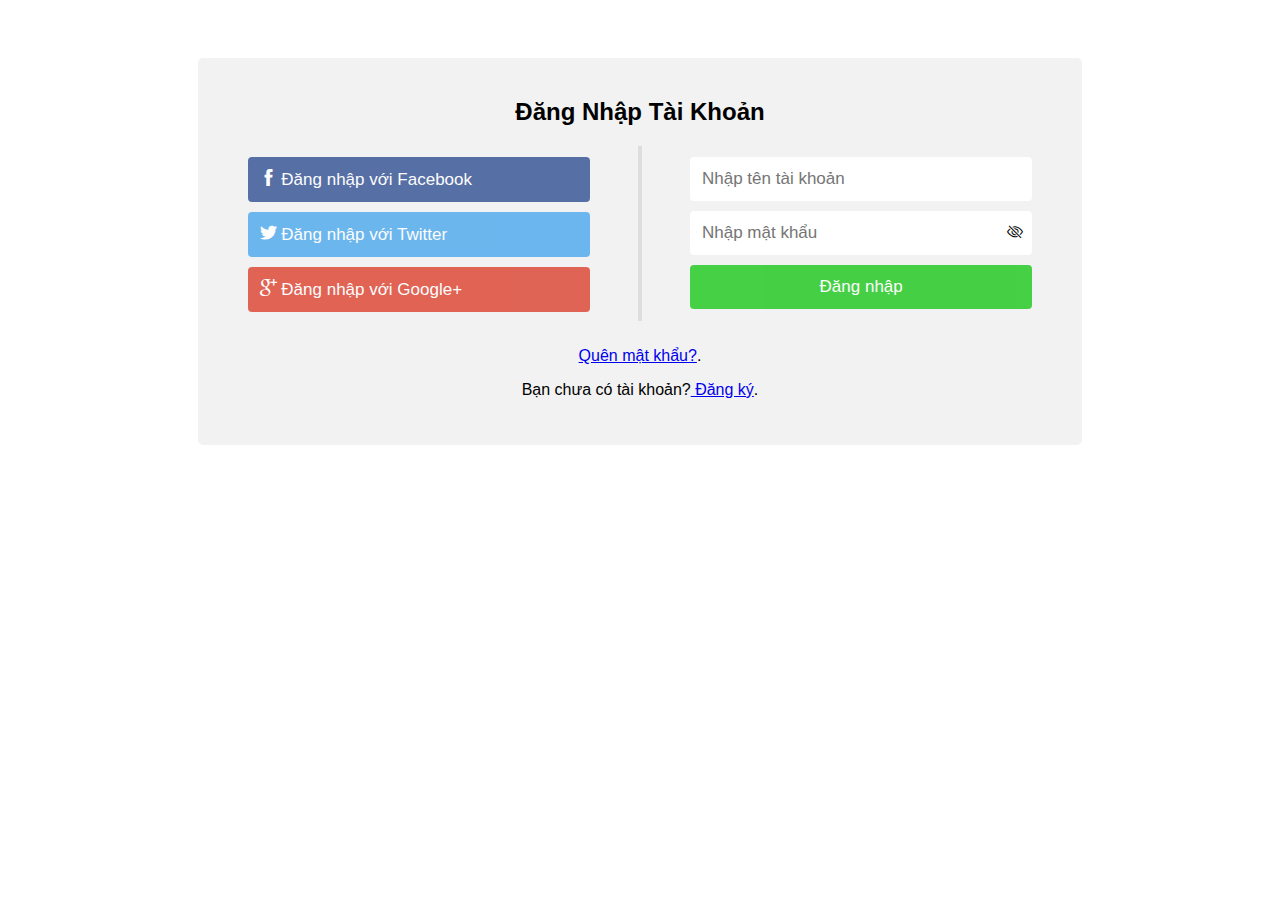
<file: html/login.html>
<!DOCTYPE html>
<html lang="en">
<head>
    <meta charset="UTF-8">
    <meta http-equiv="X-UA-Compatible" content="IE=edge">
    <meta name="viewport" content="width=device-width, initial-scale=1.0">
    <link rel="stylesheet" href="/assets/css/login.css">
    <link rel="stylesheet" href="/assets/font/themify-icons/themify-icons.css">
    <link rel="stylesheet" href="https://cdn.jsdelivr.net/npm/bootstrap-icons@1.3.0/font/bootstrap-icons.css" />
    <title>Đăng Nhập</title>
</head>
<body>
    <div class="wrapper">
        <div class="container">
            <form action="/">
              <div class="row">
                <h2 style="text-align:center">Đăng Nhập Tài Khoản</h2>
                <div class="vl">
                  <span class="vl-innertext"></span>
                </div>
          
                <div class="col">
                  <a href="#" class="fb btn">
                    <i class="ti-facebook"></i> Đăng nhập với Facebook
                  </a>
                  <a href="#" class="twitter btn">
                    <i class="ti-twitter-alt"></i> Đăng nhập với Twitter
                  </a>
                  <a href="#" class="google btn">
                    <i class="ti-google"></i> Đăng nhập với Google+
                  </a>
                </div>
          
                <div class="col">
                  <div class="hide-md-lg">
                    <p>Đăng nhập bằng tài khoản:</p>
                  </div>
          
                  <input type="text" name="username" placeholder="Nhập tên tài khoản" required>
                  <input id="password" type="password" name="password" placeholder="Nhập mật khẩu" required>
                  <i class="bi bi-eye-slash" id="togglePassword" style="margin-left: -30px; cursor: pointer;"></i>
                  <input type="submit" value="Đăng nhập">
                </div>
              </div>
            </form>
            <div class="register" style="text-align: center; margin-top: 30px;">
              <p><a href="#">Quên mật khẩu?</a>.</p>
              <p>Bạn chưa có tài khoản?<a href="/html/register.html"> Đăng ký</a>.</p>
            </div>
        </div>
    </div>
    <script>
      const togglePassword = document.querySelector('#togglePassword');
      const password = document.querySelector('#password');
      togglePassword.addEventListener('click', function (e) {
          // toggle the type attribute
          const type = password.getAttribute('type') === 'password' ? 'text' : 'password';
          password.setAttribute('type', type);
          // toggle the eye / eye slash icon
          this.classList.toggle('bi-eye');
      });
    </script>
</body>
</html>
</file>
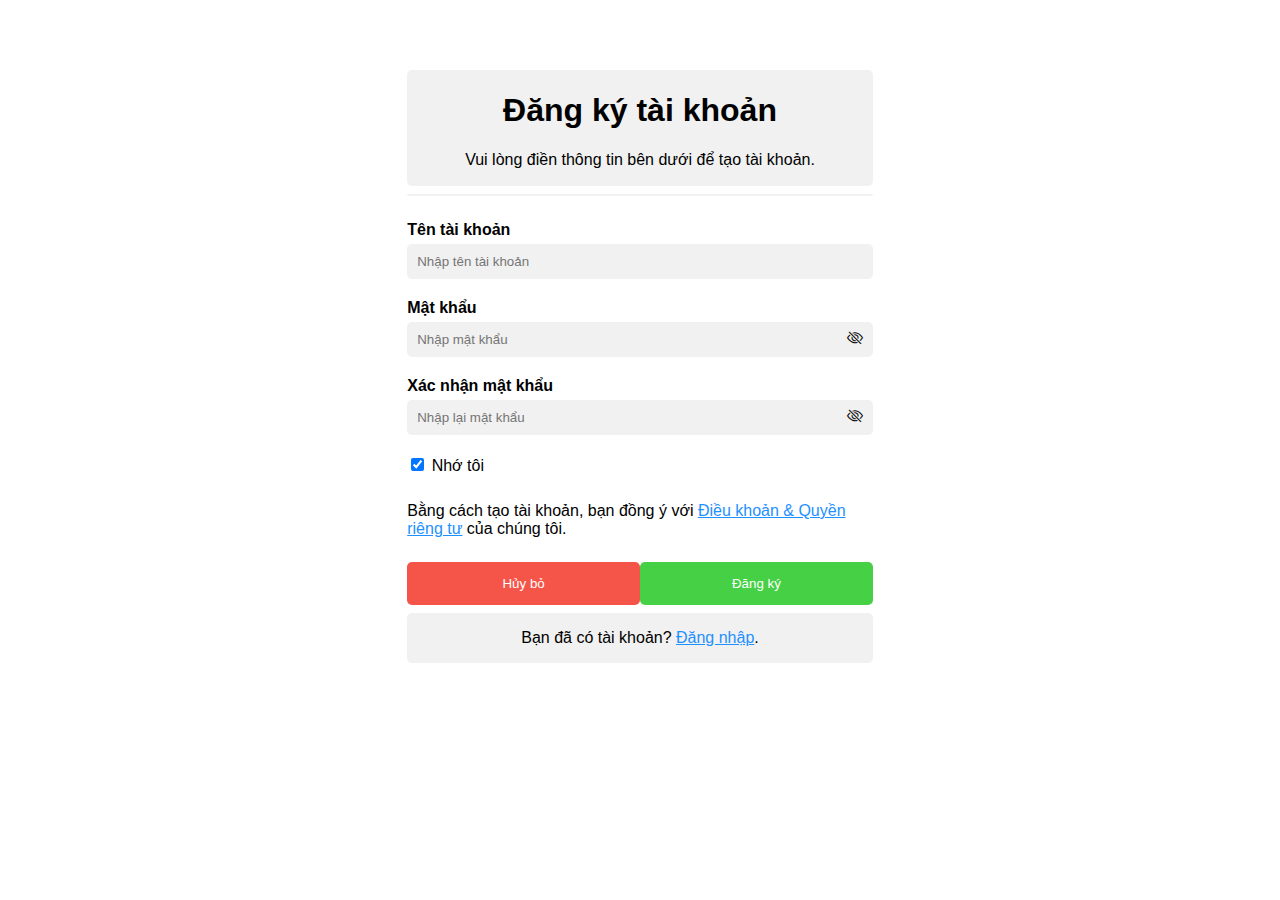
<file: html/register.html>
<!DOCTYPE html>
<html lang="en">
<head>
    <meta charset="UTF-8">
    <meta http-equiv="X-UA-Compatible" content="IE=edge">
    <meta name="viewport" content="width=device-width, initial-scale=1.0">
    <link rel="stylesheet" href="/assets/css/register.css">
    <link rel="stylesheet" href="/assets/font/themify-icons/themify-icons.css">
    <link rel="stylesheet" href="https://cdn.jsdelivr.net/npm/bootstrap-icons@1.3.0/font/bootstrap-icons.css" />
    <title>Đăng Ký</title>
</head>
<body>
    <div class="container">
        <form class="content" action="">
            <div class="title">
                <h1>Đăng ký tài khoản</h1>
                <p>Vui lòng điền thông tin bên dưới để tạo tài khoản.</p>
            </div>
            <hr>
            <label for="uname"><b>Tên tài khoản</b></label>
            <input id="uname" type="text" placeholder="Nhập tên tài khoản" name="uname" required>
            <!-- Mật khẩu -->
            <label for="pwd"><b>Mật khẩu</b></label>
            <input id="pwd" type="password" autocomplete="current-password"  placeholder="Nhập mật khẩu" name="pwd" required>
            <i class="bi bi-eye-slash" id="togglePassword" style="margin-left: -30px; cursor: pointer;"></i>
            <label for="pwd-confirm"><b>Xác nhận mật khẩu</b></label>
            <input id="pwd-confirm" type="password" placeholder="Nhập lại mật khẩu" name="pwd-confirm" required>
            <i class="bi bi-eye-slash" id="togglePassword-confirm" style="margin-left: -30px; cursor: pointer;"></i>
            <label>
                <input type="checkbox" checked="checked" name="remember" style="margin-bottom:15px"> Nhớ tôi
            </label>
            <p>Bằng cách tạo tài khoản, bạn đồng ý với <a href="#">Điều khoản & Quyền riêng tư</a> của chúng tôi.</p>
            <div class="clearfix">
                <button type="button" class="cancelbtn">Hủy bỏ</button>
                <button type="submit" class="signupbtn">Đăng ký</button>
            </div>
            <div class="signin">
                <p>Bạn đã có tài khoản? <a href="/html/login.html">Đăng nhập</a>.</p>
            </div>
        </form>
    </div>
    <script>
        const togglePassword = document.querySelector('#togglePassword');
        const password = document.querySelector('#pwd');

        togglePassword.addEventListener('click', function (e) {
            // toggle the type attribute
            const type = password.getAttribute('type') === 'password' ? 'text' : 'password';
            password.setAttribute('type', type);
            // toggle the eye slash icon
            this.classList.toggle('bi-eye');
        });

        const togglePassword_confirm = document.querySelector('#togglePassword-confirm');
        const password_confirm = document.querySelector('#pwd-confirm');

        togglePassword_confirm.addEventListener('click', function (e) {
            // toggle the type attribute
            const type_confirm = password_confirm.getAttribute('type') === 'password' ? 'text' : 'password';
            password_confirm.setAttribute('type', type_confirm);
            // toggle the eye slash icon
            this.classList.toggle('bi-eye');
        });
    </script>
</body>
</html>
</file>
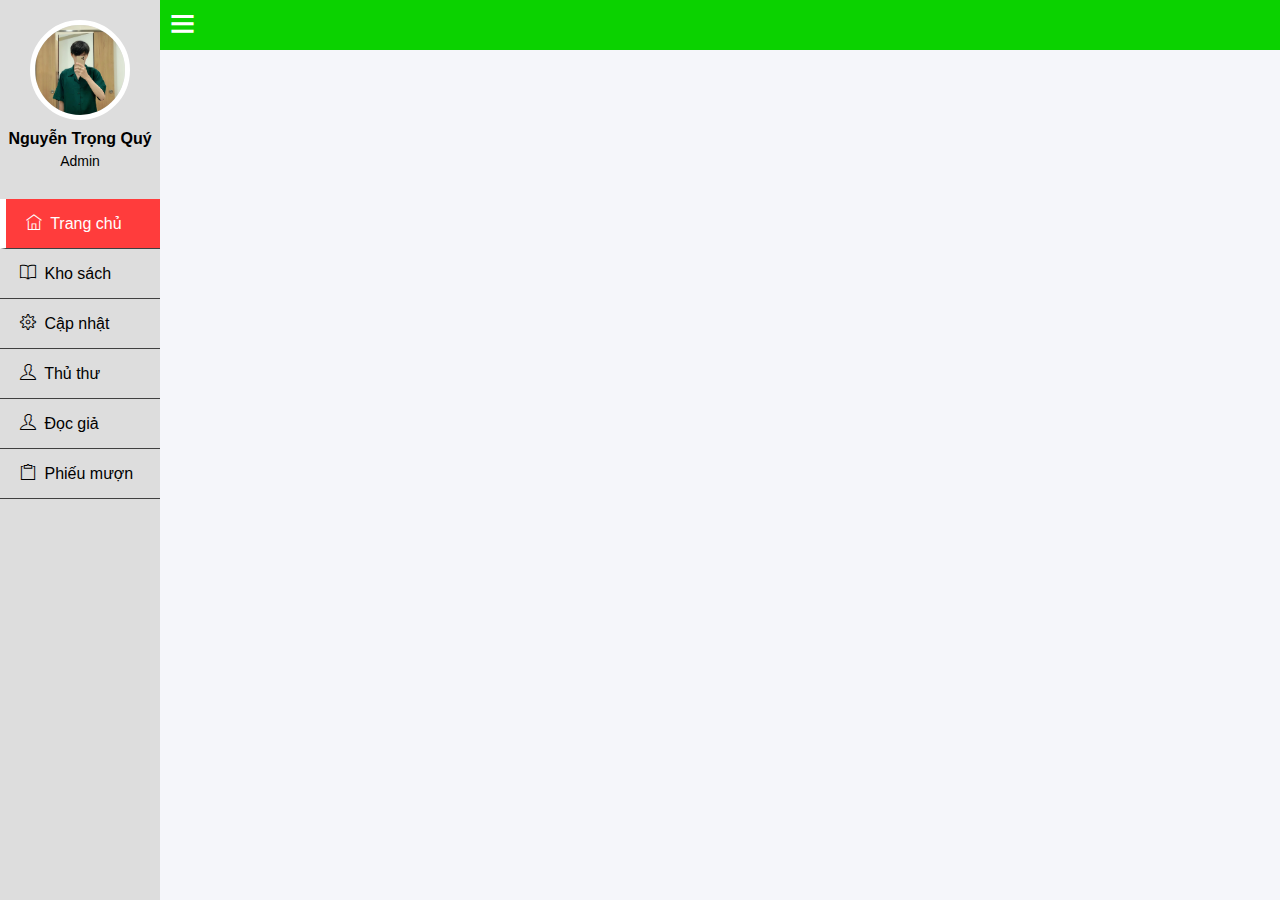
<file: html/sidebar.html>
<!DOCTYPE html>
<html lang="en">
  <head>
    <meta charset="UTF-8" />
    <meta http-equiv="X-UA-Compatible" content="IE=edge" />
    <meta name="viewport" content="width=device-width, initial-scale=1.0" />
    <link rel="stylesheet" href="/assets/css/sidebar.css" />
    <link rel="stylesheet" href="/assets/font/themify-icons/themify-icons.css">
    <title>Sidebar</title>
  </head>
  <body>
    <div class="wrapper">
      <div class="sidebar">
        <div class="profile">
          <img src="/assets/img/avatarNTQ.jpg" alt="avatar" />
          <h3>Nguyễn Trọng Quý</h3>
          <p>Admin</p>
        </div>
        <ul>
          <li>
            <a href="#" class="active">
              <span class="icon"><i class="ti-home"></i></span>
              <span class="item">Trang chủ</span>
            </a>
          </li>
          <li>
            <a href="#">
              <span class="icon"><i class="ti-book"></i></span>
              <span class="item">Kho sách</span>
            </a>
          </li>
          <li>
            <a href="#">
              <span class="icon"><i class="ti-settings"></i></span>
              <span class="item">Cập nhật</span>
            </a>
          </li>
          <li>
            <a href="#">
              <span class="icon"><i class="ti-user"></i></span>
              <span class="item">Thủ thư</span>
            </a>
          </li>
          <li>
            <a href="#">
              <span class="icon"><i class="ti-user"></i></span>
              <span class="item">Đọc giả</span>
            </a>
          </li>
          <li>
            <a href="#">
              <span class="icon"><i class="ti-clipboard"></i></span>
              <span class="item">Phiếu mượn</span>
            </a>
          </li>
        </ul>
      </div>
      <div class="section">
        <div class="top_navbar">
            <div class="hamburger">
                <a href="#">
                    <i class="ti-menu"></i>
                </a>
            </div>
        </div>
    </div>
    </div>
    <script>
        var hamburger = document.querySelector(".hamburger");
        hamburger.addEventListener("click", function(){
            document.querySelector("body").classList.toggle("active");
        })
    </script>
  </body>
</html>
</file>
<file: assets/font/themify-icons/demo-files/demo.css>
body {
	font: normal 1em/1.5em Arial, Helvetica, sans-serif;
	max-width: 90%;
	margin: 30px auto 0;
}
h1, h3 {
	font-weight: normal;
}
h3 {
	font-size: 1.4;
	text-transform: uppercase;
	letter-spacing: 1px;
}

.icon-section {
	margin: 0 0 3em;
	clear: both;
	overflow: hidden;
}
.icon-container {
	width: 240px; 
	padding: .7em 0;
	float: left; 
	position: relative;
	text-align: left;
}
.icon-container [class^="ti-"], 
.icon-container [class*=" ti-"] {
	color: #000;
	position: absolute;
	margin-top: 3px;
	transition: .3s;
}
.icon-container:hover [class^="ti-"],
.icon-container:hover [class*=" ti-"] {
	font-size: 2.2em;
	margin-top: -5px;
}
.icon-container:hover .icon-name {
	color: #000;
}
.icon-name {
	color: #aaa;
	margin-left: 35px;
	font-size: .8em;
	transition: .3s;
}
.icon-container:hover .icon-name {
	margin-left: 45px;
}
</file>
<file: assets/font/themify-icons/themify-icons.css>
@font-face {
	font-family: 'themify';
	src:url('fonts/themify.eot?-fvbane');
	src:url('fonts/themify.eot?#iefix-fvbane') format('embedded-opentype'),
		url('fonts/themify.woff?-fvbane') format('woff'),
		url('fonts/themify.ttf?-fvbane') format('truetype'),
		url('fonts/themify.svg?-fvbane#themify') format('svg');
	font-weight: normal;
	font-style: normal;
}

[class^="ti-"], [class*=" ti-"] {
	font-family: 'themify';
	speak: none;
	font-style: normal;
	font-weight: normal;
	font-variant: normal;
	text-transform: none;
	line-height: 1;

	/* Better Font Rendering =========== */
	-webkit-font-smoothing: antialiased;
	-moz-osx-font-smoothing: grayscale;
}

.ti-wand:before {
	content: "\e600";
}
.ti-volume:before {
	content: "\e601";
}
.ti-user:before {
	content: "\e602";
}
.ti-unlock:before {
	content: "\e603";
}
.ti-unlink:before {
	content: "\e604";
}
.ti-trash:before {
	content: "\e605";
}
.ti-thought:before {
	content: "\e606";
}
.ti-target:before {
	content: "\e607";
}
.ti-tag:before {
	content: "\e608";
}
.ti-tablet:before {
	content: "\e609";
}
.ti-star:before {
	content: "\e60a";
}
.ti-spray:before {
	content: "\e60b";
}
.ti-signal:before {
	content: "\e60c";
}
.ti-shopping-cart:before {
	content: "\e60d";
}
.ti-shopping-cart-full:before {
	content: "\e60e";
}
.ti-settings:before {
	content: "\e60f";
}
.ti-search:before {
	content: "\e610";
}
.ti-zoom-in:before {
	content: "\e611";
}
.ti-zoom-out:before {
	content: "\e612";
}
.ti-cut:before {
	content: "\e613";
}
.ti-ruler:before {
	content: "\e614";
}
.ti-ruler-pencil:before {
	content: "\e615";
}
.ti-ruler-alt:before {
	content: "\e616";
}
.ti-bookmark:before {
	content: "\e617";
}
.ti-bookmark-alt:before {
	content: "\e618";
}
.ti-reload:before {
	content: "\e619";
}
.ti-plus:before {
	content: "\e61a";
}
.ti-pin:before {
	content: "\e61b";
}
.ti-pencil:before {
	content: "\e61c";
}
.ti-pencil-alt:before {
	content: "\e61d";
}
.ti-paint-roller:before {
	content: "\e61e";
}
.ti-paint-bucket:before {
	content: "\e61f";
}
.ti-na:before {
	content: "\e620";
}
.ti-mobile:before {
	content: "\e621";
}
.ti-minus:before {
	content: "\e622";
}
.ti-medall:before {
	content: "\e623";
}
.ti-medall-alt:before {
	content: "\e624";
}
.ti-marker:before {
	content: "\e625";
}
.ti-marker-alt:before {
	content: "\e626";
}
.ti-arrow-up:before {
	content: "\e627";
}
.ti-arrow-right:before {
	content: "\e628";
}
.ti-arrow-left:before {
	content: "\e629";
}
.ti-arrow-down:before {
	content: "\e62a";
}
.ti-lock:before {
	content: "\e62b";
}
.ti-location-arrow:before {
	content: "\e62c";
}
.ti-link:before {
	content: "\e62d";
}
.ti-layout:before {
	content: "\e62e";
}
.ti-layers:before {
	content: "\e62f";
}
.ti-layers-alt:before {
	content: "\e630";
}
.ti-key:before {
	content: "\e631";
}
.ti-import:before {
	content: "\e632";
}
.ti-image:before {
	content: "\e633";
}
.ti-heart:before {
	content: "\e634";
}
.ti-heart-broken:before {
	content: "\e635";
}
.ti-hand-stop:before {
	content: "\e636";
}
.ti-hand-open:before {
	content: "\e637";
}
.ti-hand-drag:before {
	content: "\e638";
}
.ti-folder:before {
	content: "\e639";
}
.ti-flag:before {
	content: "\e63a";
}
.ti-flag-alt:before {
	content: "\e63b";
}
.ti-flag-alt-2:before {
	content: "\e63c";
}
.ti-eye:before {
	content: "\e63d";
}
.ti-export:before {
	content: "\e63e";
}
.ti-exchange-vertical:before {
	content: "\e63f";
}
.ti-desktop:before {
	content: "\e640";
}
.ti-cup:before {
	content: "\e641";
}
.ti-crown:before {
	content: "\e642";
}
.ti-comments:before {
	content: "\e643";
}
.ti-comment:before {
	content: "\e644";
}
.ti-comment-alt:before {
	content: "\e645";
}
.ti-close:before {
	content: "\e646";
}
.ti-clip:before {
	content: "\e647";
}
.ti-angle-up:before {
	content: "\e648";
}
.ti-angle-right:before {
	content: "\e649";
}
.ti-angle-left:before {
	content: "\e64a";
}
.ti-angle-down:before {
	content: "\e64b";
}
.ti-check:before {
	content: "\e64c";
}
.ti-check-box:before {
	content: "\e64d";
}
.ti-camera:before {
	content: "\e64e";
}
.ti-announcement:before {
	content: "\e64f";
}
.ti-brush:before {
	content: "\e650";
}
.ti-briefcase:before {
	content: "\e651";
}
.ti-bolt:before {
	content: "\e652";
}
.ti-bolt-alt:before {
	content: "\e653";
}
.ti-blackboard:before {
	content: "\e654";
}
.ti-bag:before {
	content: "\e655";
}
.ti-move:before {
	content: "\e656";
}
.ti-arrows-vertical:before {
	content: "\e657";
}
.ti-arrows-horizontal:before {
	content: "\e658";
}
.ti-fullscreen:before {
	content: "\e659";
}
.ti-arrow-top-right:before {
	content: "\e65a";
}
.ti-arrow-top-left:before {
	content: "\e65b";
}
.ti-arrow-circle-up:before {
	content: "\e65c";
}
.ti-arrow-circle-right:before {
	content: "\e65d";
}
.ti-arrow-circle-left:before {
	content: "\e65e";
}
.ti-arrow-circle-down:before {
	content: "\e65f";
}
.ti-angle-double-up:before {
	content: "\e660";
}
.ti-angle-double-right:before {
	content: "\e661";
}
.ti-angle-double-left:before {
	content: "\e662";
}
.ti-angle-double-down:before {
	content: "\e663";
}
.ti-zip:before {
	content: "\e664";
}
.ti-world:before {
	content: "\e665";
}
.ti-wheelchair:before {
	content: "\e666";
}
.ti-view-list:before {
	content: "\e667";
}
.ti-view-list-alt:before {
	content: "\e668";
}
.ti-view-grid:before {
	content: "\e669";
}
.ti-uppercase:before {
	content: "\e66a";
}
.ti-upload:before {
	content: "\e66b";
}
.ti-underline:before {
	content: "\e66c";
}
.ti-truck:before {
	content: "\e66d";
}
.ti-timer:before {
	content: "\e66e";
}
.ti-ticket:before {
	content: "\e66f";
}
.ti-thumb-up:before {
	content: "\e670";
}
.ti-thumb-down:before {
	content: "\e671";
}
.ti-text:before {
	content: "\e672";
}
.ti-stats-up:before {
	content: "\e673";
}
.ti-stats-down:before {
	content: "\e674";
}
.ti-split-v:before {
	content: "\e675";
}
.ti-split-h:before {
	content: "\e676";
}
.ti-smallcap:before {
	content: "\e677";
}
.ti-shine:before {
	content: "\e678";
}
.ti-shift-right:before {
	content: "\e679";
}
.ti-shift-left:before {
	content: "\e67a";
}
.ti-shield:before {
	content: "\e67b";
}
.ti-notepad:before {
	content: "\e67c";
}
.ti-server:before {
	content: "\e67d";
}
.ti-quote-right:before {
	content: "\e67e";
}
.ti-quote-left:before {
	content: "\e67f";
}
.ti-pulse:before {
	content: "\e680";
}
.ti-printer:before {
	content: "\e681";
}
.ti-power-off:before {
	content: "\e682";
}
.ti-plug:before {
	content: "\e683";
}
.ti-pie-chart:before {
	content: "\e684";
}
.ti-paragraph:before {
	content: "\e685";
}
.ti-panel:before {
	content: "\e686";
}
.ti-package:before {
	content: "\e687";
}
.ti-music:before {
	content: "\e688";
}
.ti-music-alt:before {
	content: "\e689";
}
.ti-mouse:before {
	content: "\e68a";
}
.ti-mouse-alt:before {
	content: "\e68b";
}
.ti-money:before {
	content: "\e68c";
}
.ti-microphone:before {
	content: "\e68d";
}
.ti-menu:before {
	content: "\e68e";
}
.ti-menu-alt:before {
	content: "\e68f";
}
.ti-map:before {
	content: "\e690";
}
.ti-map-alt:before {
	content: "\e691";
}
.ti-loop:before {
	content: "\e692";
}
.ti-location-pin:before {
	content: "\e693";
}
.ti-list:before {
	content: "\e694";
}
.ti-light-bulb:before {
	content: "\e695";
}
.ti-Italic:before {
	content: "\e696";
}
.ti-info:before {
	content: "\e697";
}
.ti-infinite:before {
	content: "\e698";
}
.ti-id-badge:before {
	content: "\e699";
}
.ti-hummer:before {
	content: "\e69a";
}
.ti-home:before {
	content: "\e69b";
}
.ti-help:before {
	content: "\e69c";
}
.ti-headphone:before {
	content: "\e69d";
}
.ti-harddrives:before {
	content: "\e69e";
}
.ti-harddrive:before {
	content: "\e69f";
}
.ti-gift:before {
	content: "\e6a0";
}
.ti-game:before {
	content: "\e6a1";
}
.ti-filter:before {
	content: "\e6a2";
}
.ti-files:before {
	content: "\e6a3";
}
.ti-file:before {
	content: "\e6a4";
}
.ti-eraser:before {
	content: "\e6a5";
}
.ti-envelope:before {
	content: "\e6a6";
}
.ti-download:before {
	content: "\e6a7";
}
.ti-direction:before {
	content: "\e6a8";
}
.ti-direction-alt:before {
	content: "\e6a9";
}
.ti-dashboard:before {
	content: "\e6aa";
}
.ti-control-stop:before {
	content: "\e6ab";
}
.ti-control-shuffle:before {
	content: "\e6ac";
}
.ti-control-play:before {
	content: "\e6ad";
}
.ti-control-pause:before {
	content: "\e6ae";
}
.ti-control-forward:before {
	content: "\e6af";
}
.ti-control-backward:before {
	content: "\e6b0";
}
.ti-cloud:before {
	content: "\e6b1";
}
.ti-cloud-up:before {
	content: "\e6b2";
}
.ti-cloud-down:before {
	content: "\e6b3";
}
.ti-clipboard:before {
	content: "\e6b4";
}
.ti-car:before {
	content: "\e6b5";
}
.ti-calendar:before {
	content: "\e6b6";
}
.ti-book:before {
	content: "\e6b7";
}
.ti-bell:before {
	content: "\e6b8";
}
.ti-basketball:before {
	content: "\e6b9";
}
.ti-bar-chart:before {
	content: "\e6ba";
}
.ti-bar-chart-alt:before {
	content: "\e6bb";
}
.ti-back-right:before {
	content: "\e6bc";
}
.ti-back-left:before {
	content: "\e6bd";
}
.ti-arrows-corner:before {
	content: "\e6be";
}
.ti-archive:before {
	content: "\e6bf";
}
.ti-anchor:before {
	content: "\e6c0";
}
.ti-align-right:before {
	content: "\e6c1";
}
.ti-align-left:before {
	content: "\e6c2";
}
.ti-align-justify:before {
	content: "\e6c3";
}
.ti-align-center:before {
	content: "\e6c4";
}
.ti-alert:before {
	content: "\e6c5";
}
.ti-alarm-clock:before {
	content: "\e6c6";
}
.ti-agenda:before {
	content: "\e6c7";
}
.ti-write:before {
	content: "\e6c8";
}
.ti-window:before {
	content: "\e6c9";
}
.ti-widgetized:before {
	content: "\e6ca";
}
.ti-widget:before {
	content: "\e6cb";
}
.ti-widget-alt:before {
	content: "\e6cc";
}
.ti-wallet:before {
	content: "\e6cd";
}
.ti-video-clapper:before {
	content: "\e6ce";
}
.ti-video-camera:before {
	content: "\e6cf";
}
.ti-vector:before {
	content: "\e6d0";
}
.ti-themify-logo:before {
	content: "\e6d1";
}
.ti-themify-favicon:before {
	content: "\e6d2";
}
.ti-themify-favicon-alt:before {
	content: "\e6d3";
}
.ti-support:before {
	content: "\e6d4";
}
.ti-stamp:before {
	content: "\e6d5";
}
.ti-split-v-alt:before {
	content: "\e6d6";
}
.ti-slice:before {
	content: "\e6d7";
}
.ti-shortcode:before {
	content: "\e6d8";
}
.ti-shift-right-alt:before {
	content: "\e6d9";
}
.ti-shift-left-alt:before {
	content: "\e6da";
}
.ti-ruler-alt-2:before {
	content: "\e6db";
}
.ti-receipt:before {
	content: "\e6dc";
}
.ti-pin2:before {
	content: "\e6dd";
}
.ti-pin-alt:before {
	content: "\e6de";
}
.ti-pencil-alt2:before {
	content: "\e6df";
}
.ti-palette:before {
	content: "\e6e0";
}
.ti-more:before {
	content: "\e6e1";
}
.ti-more-alt:before {
	content: "\e6e2";
}
.ti-microphone-alt:before {
	content: "\e6e3";
}
.ti-magnet:before {
	content: "\e6e4";
}
.ti-line-double:before {
	content: "\e6e5";
}
.ti-line-dotted:before {
	content: "\e6e6";
}
.ti-line-dashed:before {
	content: "\e6e7";
}
.ti-layout-width-full:before {
	content: "\e6e8";
}
.ti-layout-width-default:before {
	content: "\e6e9";
}
.ti-layout-width-default-alt:before {
	content: "\e6ea";
}
.ti-layout-tab:before {
	content: "\e6eb";
}
.ti-layout-tab-window:before {
	content: "\e6ec";
}
.ti-layout-tab-v:before {
	content: "\e6ed";
}
.ti-layout-tab-min:before {
	content: "\e6ee";
}
.ti-layout-slider:before {
	content: "\e6ef";
}
.ti-layout-slider-alt:before {
	content: "\e6f0";
}
.ti-layout-sidebar-right:before {
	content: "\e6f1";
}
.ti-layout-sidebar-none:before {
	content: "\e6f2";
}
.ti-layout-sidebar-left:before {
	content: "\e6f3";
}
.ti-layout-placeholder:before {
	content: "\e6f4";
}
.ti-layout-menu:before {
	content: "\e6f5";
}
.ti-layout-menu-v:before {
	content: "\e6f6";
}
.ti-layout-menu-separated:before {
	content: "\e6f7";
}
.ti-layout-menu-full:before {
	content: "\e6f8";
}
.ti-layout-media-right-alt:before {
	content: "\e6f9";
}
.ti-layout-media-right:before {
	content: "\e6fa";
}
.ti-layout-media-overlay:before {
	content: "\e6fb";
}
.ti-layout-media-overlay-alt:before {
	content: "\e6fc";
}
.ti-layout-media-overlay-alt-2:before {
	content: "\e6fd";
}
.ti-layout-media-left-alt:before {
	content: "\e6fe";
}
.ti-layout-media-left:before {
	content: "\e6ff";
}
.ti-layout-media-center-alt:before {
	content: "\e700";
}
.ti-layout-media-center:before {
	content: "\e701";
}
.ti-layout-list-thumb:before {
	content: "\e702";
}
.ti-layout-list-thumb-alt:before {
	content: "\e703";
}
.ti-layout-list-post:before {
	content: "\e704";
}
.ti-layout-list-large-image:before {
	content: "\e705";
}
.ti-layout-line-solid:before {
	content: "\e706";
}
.ti-layout-grid4:before {
	content: "\e707";
}
.ti-layout-grid3:before {
	content: "\e708";
}
.ti-layout-grid2:before {
	content: "\e709";
}
.ti-layout-grid2-thumb:before {
	content: "\e70a";
}
.ti-layout-cta-right:before {
	content: "\e70b";
}
.ti-layout-cta-left:before {
	content: "\e70c";
}
.ti-layout-cta-center:before {
	content: "\e70d";
}
.ti-layout-cta-btn-right:before {
	content: "\e70e";
}
.ti-layout-cta-btn-left:before {
	content: "\e70f";
}
.ti-layout-column4:before {
	content: "\e710";
}
.ti-layout-column3:before {
	content: "\e711";
}
.ti-layout-column2:before {
	content: "\e712";
}
.ti-layout-accordion-separated:before {
	content: "\e713";
}
.ti-layout-accordion-merged:before {
	content: "\e714";
}
.ti-layout-accordion-list:before {
	content: "\e715";
}
.ti-ink-pen:before {
	content: "\e716";
}
.ti-info-alt:before {
	content: "\e717";
}
.ti-help-alt:before {
	content: "\e718";
}
.ti-headphone-alt:before {
	content: "\e719";
}
.ti-hand-point-up:before {
	content: "\e71a";
}
.ti-hand-point-right:before {
	content: "\e71b";
}
.ti-hand-point-left:before {
	content: "\e71c";
}
.ti-hand-point-down:before {
	content: "\e71d";
}
.ti-gallery:before {
	content: "\e71e";
}
.ti-face-smile:before {
	content: "\e71f";
}
.ti-face-sad:before {
	content: "\e720";
}
.ti-credit-card:before {
	content: "\e721";
}
.ti-control-skip-forward:before {
	content: "\e722";
}
.ti-control-skip-backward:before {
	content: "\e723";
}
.ti-control-record:before {
	content: "\e724";
}
.ti-control-eject:before {
	content: "\e725";
}
.ti-comments-smiley:before {
	content: "\e726";
}
.ti-brush-alt:before {
	content: "\e727";
}
.ti-youtube:before {
	content: "\e728";
}
.ti-vimeo:before {
	content: "\e729";
}
.ti-twitter:before {
	content: "\e72a";
}
.ti-time:before {
	content: "\e72b";
}
.ti-tumblr:before {
	content: "\e72c";
}
.ti-skype:before {
	content: "\e72d";
}
.ti-share:before {
	content: "\e72e";
}
.ti-share-alt:before {
	content: "\e72f";
}
.ti-rocket:before {
	content: "\e730";
}
.ti-pinterest:before {
	content: "\e731";
}
.ti-new-window:before {
	content: "\e732";
}
.ti-microsoft:before {
	content: "\e733";
}
.ti-list-ol:before {
	content: "\e734";
}
.ti-linkedin:before {
	content: "\e735";
}
.ti-layout-sidebar-2:before {
	content: "\e736";
}
.ti-layout-grid4-alt:before {
	content: "\e737";
}
.ti-layout-grid3-alt:before {
	content: "\e738";
}
.ti-layout-grid2-alt:before {
	content: "\e739";
}
.ti-layout-column4-alt:before {
	content: "\e73a";
}
.ti-layout-column3-alt:before {
	content: "\e73b";
}
.ti-layout-column2-alt:before {
	content: "\e73c";
}
.ti-instagram:before {
	content: "\e73d";
}
.ti-google:before {
	content: "\e73e";
}
.ti-github:before {
	content: "\e73f";
}
.ti-flickr:before {
	content: "\e740";
}
.ti-facebook:before {
	content: "\e741";
}
.ti-dropbox:before {
	content: "\e742";
}
.ti-dribbble:before {
	content: "\e743";
}
.ti-apple:before {
	content: "\e744";
}
.ti-android:before {
	content: "\e745";
}
.ti-save:before {
	content: "\e746";
}
.ti-save-alt:before {
	content: "\e747";
}
.ti-yahoo:before {
	content: "\e748";
}
.ti-wordpress:before {
	content: "\e749";
}
.ti-vimeo-alt:before {
	content: "\e74a";
}
.ti-twitter-alt:before {
	content: "\e74b";
}
.ti-tumblr-alt:before {
	content: "\e74c";
}
.ti-trello:before {
	content: "\e74d";
}
.ti-stack-overflow:before {
	content: "\e74e";
}
.ti-soundcloud:before {
	content: "\e74f";
}
.ti-sharethis:before {
	content: "\e750";
}
.ti-sharethis-alt:before {
	content: "\e751";
}
.ti-reddit:before {
	content: "\e752";
}
.ti-pinterest-alt:before {
	content: "\e753";
}
.ti-microsoft-alt:before {
	content: "\e754";
}
.ti-linux:before {
	content: "\e755";
}
.ti-jsfiddle:before {
	content: "\e756";
}
.ti-joomla:before {
	content: "\e757";
}
.ti-html5:before {
	content: "\e758";
}
.ti-flickr-alt:before {
	content: "\e759";
}
.ti-email:before {
	content: "\e75a";
}
.ti-drupal:before {
	content: "\e75b";
}
.ti-dropbox-alt:before {
	content: "\e75c";
}
.ti-css3:before {
	content: "\e75d";
}
.ti-rss:before {
	content: "\e75e";
}
.ti-rss-alt:before {
	content: "\e75f";
}
</file>
<file: assets/font/themify-icons/ie7/ie7.css>
.ti-wand {
	*zoom: expression(this.runtimeStyle['zoom'] = '1', this.innerHTML = '&#xe600;');
}
.ti-volume {
	*zoom: expression(this.runtimeStyle['zoom'] = '1', this.innerHTML = '&#xe601;');
}
.ti-user {
	*zoom: expression(this.runtimeStyle['zoom'] = '1', this.innerHTML = '&#xe602;');
}
.ti-unlock {
	*zoom: expression(this.runtimeStyle['zoom'] = '1', this.innerHTML = '&#xe603;');
}
.ti-unlink {
	*zoom: expression(this.runtimeStyle['zoom'] = '1', this.innerHTML = '&#xe604;');
}
.ti-trash {
	*zoom: expression(this.runtimeStyle['zoom'] = '1', this.innerHTML = '&#xe605;');
}
.ti-thought {
	*zoom: expression(this.runtimeStyle['zoom'] = '1', this.innerHTML = '&#xe606;');
}
.ti-target {
	*zoom: expression(this.runtimeStyle['zoom'] = '1', this.innerHTML = '&#xe607;');
}
.ti-tag {
	*zoom: expression(this.runtimeStyle['zoom'] = '1', this.innerHTML = '&#xe608;');
}
.ti-tablet {
	*zoom: expression(this.runtimeStyle['zoom'] = '1', this.innerHTML = '&#xe609;');
}
.ti-star {
	*zoom: expression(this.runtimeStyle['zoom'] = '1', this.innerHTML = '&#xe60a;');
}
.ti-spray {
	*zoom: expression(this.runtimeStyle['zoom'] = '1', this.innerHTML = '&#xe60b;');
}
.ti-signal {
	*zoom: expression(this.runtimeStyle['zoom'] = '1', this.innerHTML = '&#xe60c;');
}
.ti-shopping-cart {
	*zoom: expression(this.runtimeStyle['zoom'] = '1', this.innerHTML = '&#xe60d;');
}
.ti-shopping-cart-full {
	*zoom: expression(this.runtimeStyle['zoom'] = '1', this.innerHTML = '&#xe60e;');
}
.ti-settings {
	*zoom: expression(this.runtimeStyle['zoom'] = '1', this.innerHTML = '&#xe60f;');
}
.ti-search {
	*zoom: expression(this.runtimeStyle['zoom'] = '1', this.innerHTML = '&#xe610;');
}
.ti-zoom-in {
	*zoom: expression(this.runtimeStyle['zoom'] = '1', this.innerHTML = '&#xe611;');
}
.ti-zoom-out {
	*zoom: expression(this.runtimeStyle['zoom'] = '1', this.innerHTML = '&#xe612;');
}
.ti-cut {
	*zoom: expression(this.runtimeStyle['zoom'] = '1', this.innerHTML = '&#xe613;');
}
.ti-ruler {
	*zoom: expression(this.runtimeStyle['zoom'] = '1', this.innerHTML = '&#xe614;');
}
.ti-ruler-pencil {
	*zoom: expression(this.runtimeStyle['zoom'] = '1', this.innerHTML = '&#xe615;');
}
.ti-ruler-alt {
	*zoom: expression(this.runtimeStyle['zoom'] = '1', this.innerHTML = '&#xe616;');
}
.ti-bookmark {
	*zoom: expression(this.runtimeStyle['zoom'] = '1', this.innerHTML = '&#xe617;');
}
.ti-bookmark-alt {
	*zoom: expression(this.runtimeStyle['zoom'] = '1', this.innerHTML = '&#xe618;');
}
.ti-reload {
	*zoom: expression(this.runtimeStyle['zoom'] = '1', this.innerHTML = '&#xe619;');
}
.ti-plus {
	*zoom: expression(this.runtimeStyle['zoom'] = '1', this.innerHTML = '&#xe61a;');
}
.ti-pin {
	*zoom: expression(this.runtimeStyle['zoom'] = '1', this.innerHTML = '&#xe61b;');
}
.ti-pencil {
	*zoom: expression(this.runtimeStyle['zoom'] = '1', this.innerHTML = '&#xe61c;');
}
.ti-pencil-alt {
	*zoom: expression(this.runtimeStyle['zoom'] = '1', this.innerHTML = '&#xe61d;');
}
.ti-paint-roller {
	*zoom: expression(this.runtimeStyle['zoom'] = '1', this.innerHTML = '&#xe61e;');
}
.ti-paint-bucket {
	*zoom: expression(this.runtimeStyle['zoom'] = '1', this.innerHTML = '&#xe61f;');
}
.ti-na {
	*zoom: expression(this.runtimeStyle['zoom'] = '1', this.innerHTML = '&#xe620;');
}
.ti-mobile {
	*zoom: expression(this.runtimeStyle['zoom'] = '1', this.innerHTML = '&#xe621;');
}
.ti-minus {
	*zoom: expression(this.runtimeStyle['zoom'] = '1', this.innerHTML = '&#xe622;');
}
.ti-medall {
	*zoom: expression(this.runtimeStyle['zoom'] = '1', this.innerHTML = '&#xe623;');
}
.ti-medall-alt {
	*zoom: expression(this.runtimeStyle['zoom'] = '1', this.innerHTML = '&#xe624;');
}
.ti-marker {
	*zoom: expression(this.runtimeStyle['zoom'] = '1', this.innerHTML = '&#xe625;');
}
.ti-marker-alt {
	*zoom: expression(this.runtimeStyle['zoom'] = '1', this.innerHTML = '&#xe626;');
}
.ti-arrow-up {
	*zoom: expression(this.runtimeStyle['zoom'] = '1', this.innerHTML = '&#xe627;');
}
.ti-arrow-right {
	*zoom: expression(this.runtimeStyle['zoom'] = '1', this.innerHTML = '&#xe628;');
}
.ti-arrow-left {
	*zoom: expression(this.runtimeStyle['zoom'] = '1', this.innerHTML = '&#xe629;');
}
.ti-arrow-down {
	*zoom: expression(this.runtimeStyle['zoom'] = '1', this.innerHTML = '&#xe62a;');
}
.ti-lock {
	*zoom: expression(this.runtimeStyle['zoom'] = '1', this.innerHTML = '&#xe62b;');
}
.ti-location-arrow {
	*zoom: expression(this.runtimeStyle['zoom'] = '1', this.innerHTML = '&#xe62c;');
}
.ti-link {
	*zoom: expression(this.runtimeStyle['zoom'] = '1', this.innerHTML = '&#xe62d;');
}
.ti-layout {
	*zoom: expression(this.runtimeStyle['zoom'] = '1', this.innerHTML = '&#xe62e;');
}
.ti-layers {
	*zoom: expression(this.runtimeStyle['zoom'] = '1', this.innerHTML = '&#xe62f;');
}
.ti-layers-alt {
	*zoom: expression(this.runtimeStyle['zoom'] = '1', this.innerHTML = '&#xe630;');
}
.ti-key {
	*zoom: expression(this.runtimeStyle['zoom'] = '1', this.innerHTML = '&#xe631;');
}
.ti-import {
	*zoom: expression(this.runtimeStyle['zoom'] = '1', this.innerHTML = '&#xe632;');
}
.ti-image {
	*zoom: expression(this.runtimeStyle['zoom'] = '1', this.innerHTML = '&#xe633;');
}
.ti-heart {
	*zoom: expression(this.runtimeStyle['zoom'] = '1', this.innerHTML = '&#xe634;');
}
.ti-heart-broken {
	*zoom: expression(this.runtimeStyle['zoom'] = '1', this.innerHTML = '&#xe635;');
}
.ti-hand-stop {
	*zoom: expression(this.runtimeStyle['zoom'] = '1', this.innerHTML = '&#xe636;');
}
.ti-hand-open {
	*zoom: expression(this.runtimeStyle['zoom'] = '1', this.innerHTML = '&#xe637;');
}
.ti-hand-drag {
	*zoom: expression(this.runtimeStyle['zoom'] = '1', this.innerHTML = '&#xe638;');
}
.ti-folder {
	*zoom: expression(this.runtimeStyle['zoom'] = '1', this.innerHTML = '&#xe639;');
}
.ti-flag {
	*zoom: expression(this.runtimeStyle['zoom'] = '1', this.innerHTML = '&#xe63a;');
}
.ti-flag-alt {
	*zoom: expression(this.runtimeStyle['zoom'] = '1', this.innerHTML = '&#xe63b;');
}
.ti-flag-alt-2 {
	*zoom: expression(this.runtimeStyle['zoom'] = '1', this.innerHTML = '&#xe63c;');
}
.ti-eye {
	*zoom: expression(this.runtimeStyle['zoom'] = '1', this.innerHTML = '&#xe63d;');
}
.ti-export {
	*zoom: expression(this.runtimeStyle['zoom'] = '1', this.innerHTML = '&#xe63e;');
}
.ti-exchange-vertical {
	*zoom: expression(this.runtimeStyle['zoom'] = '1', this.innerHTML = '&#xe63f;');
}
.ti-desktop {
	*zoom: expression(this.runtimeStyle['zoom'] = '1', this.innerHTML = '&#xe640;');
}
.ti-cup {
	*zoom: expression(this.runtimeStyle['zoom'] = '1', this.innerHTML = '&#xe641;');
}
.ti-crown {
	*zoom: expression(this.runtimeStyle['zoom'] = '1', this.innerHTML = '&#xe642;');
}
.ti-comments {
	*zoom: expression(this.runtimeStyle['zoom'] = '1', this.innerHTML = '&#xe643;');
}
.ti-comment {
	*zoom: expression(this.runtimeStyle['zoom'] = '1', this.innerHTML = '&#xe644;');
}
.ti-comment-alt {
	*zoom: expression(this.runtimeStyle['zoom'] = '1', this.innerHTML = '&#xe645;');
}
.ti-close {
	*zoom: expression(this.runtimeStyle['zoom'] = '1', this.innerHTML = '&#xe646;');
}
.ti-clip {
	*zoom: expression(this.runtimeStyle['zoom'] = '1', this.innerHTML = '&#xe647;');
}
.ti-angle-up {
	*zoom: expression(this.runtimeStyle['zoom'] = '1', this.innerHTML = '&#xe648;');
}
.ti-angle-right {
	*zoom: expression(this.runtimeStyle['zoom'] = '1', this.innerHTML = '&#xe649;');
}
.ti-angle-left {
	*zoom: expression(this.runtimeStyle['zoom'] = '1', this.innerHTML = '&#xe64a;');
}
.ti-angle-down {
	*zoom: expression(this.runtimeStyle['zoom'] = '1', this.innerHTML = '&#xe64b;');
}
.ti-check {
	*zoom: expression(this.runtimeStyle['zoom'] = '1', this.innerHTML = '&#xe64c;');
}
.ti-check-box {
	*zoom: expression(this.runtimeStyle['zoom'] = '1', this.innerHTML = '&#xe64d;');
}
.ti-camera {
	*zoom: expression(this.runtimeStyle['zoom'] = '1', this.innerHTML = '&#xe64e;');
}
.ti-announcement {
	*zoom: expression(this.runtimeStyle['zoom'] = '1', this.innerHTML = '&#xe64f;');
}
.ti-brush {
	*zoom: expression(this.runtimeStyle['zoom'] = '1', this.innerHTML = '&#xe650;');
}
.ti-briefcase {
	*zoom: expression(this.runtimeStyle['zoom'] = '1', this.innerHTML = '&#xe651;');
}
.ti-bolt {
	*zoom: expression(this.runtimeStyle['zoom'] = '1', this.innerHTML = '&#xe652;');
}
.ti-bolt-alt {
	*zoom: expression(this.runtimeStyle['zoom'] = '1', this.innerHTML = '&#xe653;');
}
.ti-blackboard {
	*zoom: expression(this.runtimeStyle['zoom'] = '1', this.innerHTML = '&#xe654;');
}
.ti-bag {
	*zoom: expression(this.runtimeStyle['zoom'] = '1', this.innerHTML = '&#xe655;');
}
.ti-move {
	*zoom: expression(this.runtimeStyle['zoom'] = '1', this.innerHTML = '&#xe656;');
}
.ti-arrows-vertical {
	*zoom: expression(this.runtimeStyle['zoom'] = '1', this.innerHTML = '&#xe657;');
}
.ti-arrows-horizontal {
	*zoom: expression(this.runtimeStyle['zoom'] = '1', this.innerHTML = '&#xe658;');
}
.ti-fullscreen {
	*zoom: expression(this.runtimeStyle['zoom'] = '1', this.innerHTML = '&#xe659;');
}
.ti-arrow-top-right {
	*zoom: expression(this.runtimeStyle['zoom'] = '1', this.innerHTML = '&#xe65a;');
}
.ti-arrow-top-left {
	*zoom: expression(this.runtimeStyle['zoom'] = '1', this.innerHTML = '&#xe65b;');
}
.ti-arrow-circle-up {
	*zoom: expression(this.runtimeStyle['zoom'] = '1', this.innerHTML = '&#xe65c;');
}
.ti-arrow-circle-right {
	*zoom: expression(this.runtimeStyle['zoom'] = '1', this.innerHTML = '&#xe65d;');
}
.ti-arrow-circle-left {
	*zoom: expression(this.runtimeStyle['zoom'] = '1', this.innerHTML = '&#xe65e;');
}
.ti-arrow-circle-down {
	*zoom: expression(this.runtimeStyle['zoom'] = '1', this.innerHTML = '&#xe65f;');
}
.ti-angle-double-up {
	*zoom: expression(this.runtimeStyle['zoom'] = '1', this.innerHTML = '&#xe660;');
}
.ti-angle-double-right {
	*zoom: expression(this.runtimeStyle['zoom'] = '1', this.innerHTML = '&#xe661;');
}
.ti-angle-double-left {
	*zoom: expression(this.runtimeStyle['zoom'] = '1', this.innerHTML = '&#xe662;');
}
.ti-angle-double-down {
	*zoom: expression(this.runtimeStyle['zoom'] = '1', this.innerHTML = '&#xe663;');
}
.ti-zip {
	*zoom: expression(this.runtimeStyle['zoom'] = '1', this.innerHTML = '&#xe664;');
}
.ti-world {
	*zoom: expression(this.runtimeStyle['zoom'] = '1', this.innerHTML = '&#xe665;');
}
.ti-wheelchair {
	*zoom: expression(this.runtimeStyle['zoom'] = '1', this.innerHTML = '&#xe666;');
}
.ti-view-list {
	*zoom: expression(this.runtimeStyle['zoom'] = '1', this.innerHTML = '&#xe667;');
}
.ti-view-list-alt {
	*zoom: expression(this.runtimeStyle['zoom'] = '1', this.innerHTML = '&#xe668;');
}
.ti-view-grid {
	*zoom: expression(this.runtimeStyle['zoom'] = '1', this.innerHTML = '&#xe669;');
}
.ti-uppercase {
	*zoom: expression(this.runtimeStyle['zoom'] = '1', this.innerHTML = '&#xe66a;');
}
.ti-upload {
	*zoom: expression(this.runtimeStyle['zoom'] = '1', this.innerHTML = '&#xe66b;');
}
.ti-underline {
	*zoom: expression(this.runtimeStyle['zoom'] = '1', this.innerHTML = '&#xe66c;');
}
.ti-truck {
	*zoom: expression(this.runtimeStyle['zoom'] = '1', this.innerHTML = '&#xe66d;');
}
.ti-timer {
	*zoom: expression(this.runtimeStyle['zoom'] = '1', this.innerHTML = '&#xe66e;');
}
.ti-ticket {
	*zoom: expression(this.runtimeStyle['zoom'] = '1', this.innerHTML = '&#xe66f;');
}
.ti-thumb-up {
	*zoom: expression(this.runtimeStyle['zoom'] = '1', this.innerHTML = '&#xe670;');
}
.ti-thumb-down {
	*zoom: expression(this.runtimeStyle['zoom'] = '1', this.innerHTML = '&#xe671;');
}
.ti-text {
	*zoom: expression(this.runtimeStyle['zoom'] = '1', this.innerHTML = '&#xe672;');
}
.ti-stats-up {
	*zoom: expression(this.runtimeStyle['zoom'] = '1', this.innerHTML = '&#xe673;');
}
.ti-stats-down {
	*zoom: expression(this.runtimeStyle['zoom'] = '1', this.innerHTML = '&#xe674;');
}
.ti-split-v {
	*zoom: expression(this.runtimeStyle['zoom'] = '1', this.innerHTML = '&#xe675;');
}
.ti-split-h {
	*zoom: expression(this.runtimeStyle['zoom'] = '1', this.innerHTML = '&#xe676;');
}
.ti-smallcap {
	*zoom: expression(this.runtimeStyle['zoom'] = '1', this.innerHTML = '&#xe677;');
}
.ti-shine {
	*zoom: expression(this.runtimeStyle['zoom'] = '1', this.innerHTML = '&#xe678;');
}
.ti-shift-right {
	*zoom: expression(this.runtimeStyle['zoom'] = '1', this.innerHTML = '&#xe679;');
}
.ti-shift-left {
	*zoom: expression(this.runtimeStyle['zoom'] = '1', this.innerHTML = '&#xe67a;');
}
.ti-shield {
	*zoom: expression(this.runtimeStyle['zoom'] = '1', this.innerHTML = '&#xe67b;');
}
.ti-notepad {
	*zoom: expression(this.runtimeStyle['zoom'] = '1', this.innerHTML = '&#xe67c;');
}
.ti-server {
	*zoom: expression(this.runtimeStyle['zoom'] = '1', this.innerHTML = '&#xe67d;');
}
.ti-quote-right {
	*zoom: expression(this.runtimeStyle['zoom'] = '1', this.innerHTML = '&#xe67e;');
}
.ti-quote-left {
	*zoom: expression(this.runtimeStyle['zoom'] = '1', this.innerHTML = '&#xe67f;');
}
.ti-pulse {
	*zoom: expression(this.runtimeStyle['zoom'] = '1', this.innerHTML = '&#xe680;');
}
.ti-printer {
	*zoom: expression(this.runtimeStyle['zoom'] = '1', this.innerHTML = '&#xe681;');
}
.ti-power-off {
	*zoom: expression(this.runtimeStyle['zoom'] = '1', this.innerHTML = '&#xe682;');
}
.ti-plug {
	*zoom: expression(this.runtimeStyle['zoom'] = '1', this.innerHTML = '&#xe683;');
}
.ti-pie-chart {
	*zoom: expression(this.runtimeStyle['zoom'] = '1', this.innerHTML = '&#xe684;');
}
.ti-paragraph {
	*zoom: expression(this.runtimeStyle['zoom'] = '1', this.innerHTML = '&#xe685;');
}
.ti-panel {
	*zoom: expression(this.runtimeStyle['zoom'] = '1', this.innerHTML = '&#xe686;');
}
.ti-package {
	*zoom: expression(this.runtimeStyle['zoom'] = '1', this.innerHTML = '&#xe687;');
}
.ti-music {
	*zoom: expression(this.runtimeStyle['zoom'] = '1', this.innerHTML = '&#xe688;');
}
.ti-music-alt {
	*zoom: expression(this.runtimeStyle['zoom'] = '1', this.innerHTML = '&#xe689;');
}
.ti-mouse {
	*zoom: expression(this.runtimeStyle['zoom'] = '1', this.innerHTML = '&#xe68a;');
}
.ti-mouse-alt {
	*zoom: expression(this.runtimeStyle['zoom'] = '1', this.innerHTML = '&#xe68b;');
}
.ti-money {
	*zoom: expression(this.runtimeStyle['zoom'] = '1', this.innerHTML = '&#xe68c;');
}
.ti-microphone {
	*zoom: expression(this.runtimeStyle['zoom'] = '1', this.innerHTML = '&#xe68d;');
}
.ti-menu {
	*zoom: expression(this.runtimeStyle['zoom'] = '1', this.innerHTML = '&#xe68e;');
}
.ti-menu-alt {
	*zoom: expression(this.runtimeStyle['zoom'] = '1', this.innerHTML = '&#xe68f;');
}
.ti-map {
	*zoom: expression(this.runtimeStyle['zoom'] = '1', this.innerHTML = '&#xe690;');
}
.ti-map-alt {
	*zoom: expression(this.runtimeStyle['zoom'] = '1', this.innerHTML = '&#xe691;');
}
.ti-loop {
	*zoom: expression(this.runtimeStyle['zoom'] = '1', this.innerHTML = '&#xe692;');
}
.ti-location-pin {
	*zoom: expression(this.runtimeStyle['zoom'] = '1', this.innerHTML = '&#xe693;');
}
.ti-list {
	*zoom: expression(this.runtimeStyle['zoom'] = '1', this.innerHTML = '&#xe694;');
}
.ti-light-bulb {
	*zoom: expression(this.runtimeStyle['zoom'] = '1', this.innerHTML = '&#xe695;');
}
.ti-Italic {
	*zoom: expression(this.runtimeStyle['zoom'] = '1', this.innerHTML = '&#xe696;');
}
.ti-info {
	*zoom: expression(this.runtimeStyle['zoom'] = '1', this.innerHTML = '&#xe697;');
}
.ti-infinite {
	*zoom: expression(this.runtimeStyle['zoom'] = '1', this.innerHTML = '&#xe698;');
}
.ti-id-badge {
	*zoom: expression(this.runtimeStyle['zoom'] = '1', this.innerHTML = '&#xe699;');
}
.ti-hummer {
	*zoom: expression(this.runtimeStyle['zoom'] = '1', this.innerHTML = '&#xe69a;');
}
.ti-home {
	*zoom: expression(this.runtimeStyle['zoom'] = '1', this.innerHTML = '&#xe69b;');
}
.ti-help {
	*zoom: expression(this.runtimeStyle['zoom'] = '1', this.innerHTML = '&#xe69c;');
}
.ti-headphone {
	*zoom: expression(this.runtimeStyle['zoom'] = '1', this.innerHTML = '&#xe69d;');
}
.ti-harddrives {
	*zoom: expression(this.runtimeStyle['zoom'] = '1', this.innerHTML = '&#xe69e;');
}
.ti-harddrive {
	*zoom: expression(this.runtimeStyle['zoom'] = '1', this.innerHTML = '&#xe69f;');
}
.ti-gift {
	*zoom: expression(this.runtimeStyle['zoom'] = '1', this.innerHTML = '&#xe6a0;');
}
.ti-game {
	*zoom: expression(this.runtimeStyle['zoom'] = '1', this.innerHTML = '&#xe6a1;');
}
.ti-filter {
	*zoom: expression(this.runtimeStyle['zoom'] = '1', this.innerHTML = '&#xe6a2;');
}
.ti-files {
	*zoom: expression(this.runtimeStyle['zoom'] = '1', this.innerHTML = '&#xe6a3;');
}
.ti-file {
	*zoom: expression(this.runtimeStyle['zoom'] = '1', this.innerHTML = '&#xe6a4;');
}
.ti-eraser {
	*zoom: expression(this.runtimeStyle['zoom'] = '1', this.innerHTML = '&#xe6a5;');
}
.ti-envelope {
	*zoom: expression(this.runtimeStyle['zoom'] = '1', this.innerHTML = '&#xe6a6;');
}
.ti-download {
	*zoom: expression(this.runtimeStyle['zoom'] = '1', this.innerHTML = '&#xe6a7;');
}
.ti-direction {
	*zoom: expression(this.runtimeStyle['zoom'] = '1', this.innerHTML = '&#xe6a8;');
}
.ti-direction-alt {
	*zoom: expression(this.runtimeStyle['zoom'] = '1', this.innerHTML = '&#xe6a9;');
}
.ti-dashboard {
	*zoom: expression(this.runtimeStyle['zoom'] = '1', this.innerHTML = '&#xe6aa;');
}
.ti-control-stop {
	*zoom: expression(this.runtimeStyle['zoom'] = '1', this.innerHTML = '&#xe6ab;');
}
.ti-control-shuffle {
	*zoom: expression(this.runtimeStyle['zoom'] = '1', this.innerHTML = '&#xe6ac;');
}
.ti-control-play {
	*zoom: expression(this.runtimeStyle['zoom'] = '1', this.innerHTML = '&#xe6ad;');
}
.ti-control-pause {
	*zoom: expression(this.runtimeStyle['zoom'] = '1', this.innerHTML = '&#xe6ae;');
}
.ti-control-forward {
	*zoom: expression(this.runtimeStyle['zoom'] = '1', this.innerHTML = '&#xe6af;');
}
.ti-control-backward {
	*zoom: expression(this.runtimeStyle['zoom'] = '1', this.innerHTML = '&#xe6b0;');
}
.ti-cloud {
	*zoom: expression(this.runtimeStyle['zoom'] = '1', this.innerHTML = '&#xe6b1;');
}
.ti-cloud-up {
	*zoom: expression(this.runtimeStyle['zoom'] = '1', this.innerHTML = '&#xe6b2;');
}
.ti-cloud-down {
	*zoom: expression(this.runtimeStyle['zoom'] = '1', this.innerHTML = '&#xe6b3;');
}
.ti-clipboard {
	*zoom: expression(this.runtimeStyle['zoom'] = '1', this.innerHTML = '&#xe6b4;');
}
.ti-car {
	*zoom: expression(this.runtimeStyle['zoom'] = '1', this.innerHTML = '&#xe6b5;');
}
.ti-calendar {
	*zoom: expression(this.runtimeStyle['zoom'] = '1', this.innerHTML = '&#xe6b6;');
}
.ti-book {
	*zoom: expression(this.runtimeStyle['zoom'] = '1', this.innerHTML = '&#xe6b7;');
}
.ti-bell {
	*zoom: expression(this.runtimeStyle['zoom'] = '1', this.innerHTML = '&#xe6b8;');
}
.ti-basketball {
	*zoom: expression(this.runtimeStyle['zoom'] = '1', this.innerHTML = '&#xe6b9;');
}
.ti-bar-chart {
	*zoom: expression(this.runtimeStyle['zoom'] = '1', this.innerHTML = '&#xe6ba;');
}
.ti-bar-chart-alt {
	*zoom: expression(this.runtimeStyle['zoom'] = '1', this.innerHTML = '&#xe6bb;');
}
.ti-back-right {
	*zoom: expression(this.runtimeStyle['zoom'] = '1', this.innerHTML = '&#xe6bc;');
}
.ti-back-left {
	*zoom: expression(this.runtimeStyle['zoom'] = '1', this.innerHTML = '&#xe6bd;');
}
.ti-arrows-corner {
	*zoom: expression(this.runtimeStyle['zoom'] = '1', this.innerHTML = '&#xe6be;');
}
.ti-archive {
	*zoom: expression(this.runtimeStyle['zoom'] = '1', this.innerHTML = '&#xe6bf;');
}
.ti-anchor {
	*zoom: expression(this.runtimeStyle['zoom'] = '1', this.innerHTML = '&#xe6c0;');
}
.ti-align-right {
	*zoom: expression(this.runtimeStyle['zoom'] = '1', this.innerHTML = '&#xe6c1;');
}
.ti-align-left {
	*zoom: expression(this.runtimeStyle['zoom'] = '1', this.innerHTML = '&#xe6c2;');
}
.ti-align-justify {
	*zoom: expression(this.runtimeStyle['zoom'] = '1', this.innerHTML = '&#xe6c3;');
}
.ti-align-center {
	*zoom: expression(this.runtimeStyle['zoom'] = '1', this.innerHTML = '&#xe6c4;');
}
.ti-alert {
	*zoom: expression(this.runtimeStyle['zoom'] = '1', this.innerHTML = '&#xe6c5;');
}
.ti-alarm-clock {
	*zoom: expression(this.runtimeStyle['zoom'] = '1', this.innerHTML = '&#xe6c6;');
}
.ti-agenda {
	*zoom: expression(this.runtimeStyle['zoom'] = '1', this.innerHTML = '&#xe6c7;');
}
.ti-write {
	*zoom: expression(this.runtimeStyle['zoom'] = '1', this.innerHTML = '&#xe6c8;');
}
.ti-window {
	*zoom: expression(this.runtimeStyle['zoom'] = '1', this.innerHTML = '&#xe6c9;');
}
.ti-widgetized {
	*zoom: expression(this.runtimeStyle['zoom'] = '1', this.innerHTML = '&#xe6ca;');
}
.ti-widget {
	*zoom: expression(this.runtimeStyle['zoom'] = '1', this.innerHTML = '&#xe6cb;');
}
.ti-widget-alt {
	*zoom: expression(this.runtimeStyle['zoom'] = '1', this.innerHTML = '&#xe6cc;');
}
.ti-wallet {
	*zoom: expression(this.runtimeStyle['zoom'] = '1', this.innerHTML = '&#xe6cd;');
}
.ti-video-clapper {
	*zoom: expression(this.runtimeStyle['zoom'] = '1', this.innerHTML = '&#xe6ce;');
}
.ti-video-camera {
	*zoom: expression(this.runtimeStyle['zoom'] = '1', this.innerHTML = '&#xe6cf;');
}
.ti-vector {
	*zoom: expression(this.runtimeStyle['zoom'] = '1', this.innerHTML = '&#xe6d0;');
}
.ti-themify-logo {
	*zoom: expression(this.runtimeStyle['zoom'] = '1', this.innerHTML = '&#xe6d1;');
}
.ti-themify-favicon {
	*zoom: expression(this.runtimeStyle['zoom'] = '1', this.innerHTML = '&#xe6d2;');
}
.ti-themify-favicon-alt {
	*zoom: expression(this.runtimeStyle['zoom'] = '1', this.innerHTML = '&#xe6d3;');
}
.ti-support {
	*zoom: expression(this.runtimeStyle['zoom'] = '1', this.innerHTML = '&#xe6d4;');
}
.ti-stamp {
	*zoom: expression(this.runtimeStyle['zoom'] = '1', this.innerHTML = '&#xe6d5;');
}
.ti-split-v-alt {
	*zoom: expression(this.runtimeStyle['zoom'] = '1', this.innerHTML = '&#xe6d6;');
}
.ti-slice {
	*zoom: expression(this.runtimeStyle['zoom'] = '1', this.innerHTML = '&#xe6d7;');
}
.ti-shortcode {
	*zoom: expression(this.runtimeStyle['zoom'] = '1', this.innerHTML = '&#xe6d8;');
}
.ti-shift-right-alt {
	*zoom: expression(this.runtimeStyle['zoom'] = '1', this.innerHTML = '&#xe6d9;');
}
.ti-shift-left-alt {
	*zoom: expression(this.runtimeStyle['zoom'] = '1', this.innerHTML = '&#xe6da;');
}
.ti-ruler-alt-2 {
	*zoom: expression(this.runtimeStyle['zoom'] = '1', this.innerHTML = '&#xe6db;');
}
.ti-receipt {
	*zoom: expression(this.runtimeStyle['zoom'] = '1', this.innerHTML = '&#xe6dc;');
}
.ti-pin2 {
	*zoom: expression(this.runtimeStyle['zoom'] = '1', this.innerHTML = '&#xe6dd;');
}
.ti-pin-alt {
	*zoom: expression(this.runtimeStyle['zoom'] = '1', this.innerHTML = '&#xe6de;');
}
.ti-pencil-alt2 {
	*zoom: expression(this.runtimeStyle['zoom'] = '1', this.innerHTML = '&#xe6df;');
}
.ti-palette {
	*zoom: expression(this.runtimeStyle['zoom'] = '1', this.innerHTML = '&#xe6e0;');
}
.ti-more {
	*zoom: expression(this.runtimeStyle['zoom'] = '1', this.innerHTML = '&#xe6e1;');
}
.ti-more-alt {
	*zoom: expression(this.runtimeStyle['zoom'] = '1', this.innerHTML = '&#xe6e2;');
}
.ti-microphone-alt {
	*zoom: expression(this.runtimeStyle['zoom'] = '1', this.innerHTML = '&#xe6e3;');
}
.ti-magnet {
	*zoom: expression(this.runtimeStyle['zoom'] = '1', this.innerHTML = '&#xe6e4;');
}
.ti-line-double {
	*zoom: expression(this.runtimeStyle['zoom'] = '1', this.innerHTML = '&#xe6e5;');
}
.ti-line-dotted {
	*zoom: expression(this.runtimeStyle['zoom'] = '1', this.innerHTML = '&#xe6e6;');
}
.ti-line-dashed {
	*zoom: expression(this.runtimeStyle['zoom'] = '1', this.innerHTML = '&#xe6e7;');
}
.ti-layout-width-full {
	*zoom: expression(this.runtimeStyle['zoom'] = '1', this.innerHTML = '&#xe6e8;');
}
.ti-layout-width-default {
	*zoom: expression(this.runtimeStyle['zoom'] = '1', this.innerHTML = '&#xe6e9;');
}
.ti-layout-width-default-alt {
	*zoom: expression(this.runtimeStyle['zoom'] = '1', this.innerHTML = '&#xe6ea;');
}
.ti-layout-tab {
	*zoom: expression(this.runtimeStyle['zoom'] = '1', this.innerHTML = '&#xe6eb;');
}
.ti-layout-tab-window {
	*zoom: expression(this.runtimeStyle['zoom'] = '1', this.innerHTML = '&#xe6ec;');
}
.ti-layout-tab-v {
	*zoom: expression(this.runtimeStyle['zoom'] = '1', this.innerHTML = '&#xe6ed;');
}
.ti-layout-tab-min {
	*zoom: expression(this.runtimeStyle['zoom'] = '1', this.innerHTML = '&#xe6ee;');
}
.ti-layout-slider {
	*zoom: expression(this.runtimeStyle['zoom'] = '1', this.innerHTML = '&#xe6ef;');
}
.ti-layout-slider-alt {
	*zoom: expression(this.runtimeStyle['zoom'] = '1', this.innerHTML = '&#xe6f0;');
}
.ti-layout-sidebar-right {
	*zoom: expression(this.runtimeStyle['zoom'] = '1', this.innerHTML = '&#xe6f1;');
}
.ti-layout-sidebar-none {
	*zoom: expression(this.runtimeStyle['zoom'] = '1', this.innerHTML = '&#xe6f2;');
}
.ti-layout-sidebar-left {
	*zoom: expression(this.runtimeStyle['zoom'] = '1', this.innerHTML = '&#xe6f3;');
}
.ti-layout-placeholder {
	*zoom: expression(this.runtimeStyle['zoom'] = '1', this.innerHTML = '&#xe6f4;');
}
.ti-layout-menu {
	*zoom: expression(this.runtimeStyle['zoom'] = '1', this.innerHTML = '&#xe6f5;');
}
.ti-layout-menu-v {
	*zoom: expression(this.runtimeStyle['zoom'] = '1', this.innerHTML = '&#xe6f6;');
}
.ti-layout-menu-separated {
	*zoom: expression(this.runtimeStyle['zoom'] = '1', this.innerHTML = '&#xe6f7;');
}
.ti-layout-menu-full {
	*zoom: expression(this.runtimeStyle['zoom'] = '1', this.innerHTML = '&#xe6f8;');
}
.ti-layout-media-right-alt {
	*zoom: expression(this.runtimeStyle['zoom'] = '1', this.innerHTML = '&#xe6f9;');
}
.ti-layout-media-right {
	*zoom: expression(this.runtimeStyle['zoom'] = '1', this.innerHTML = '&#xe6fa;');
}
.ti-layout-media-overlay {
	*zoom: expression(this.runtimeStyle['zoom'] = '1', this.innerHTML = '&#xe6fb;');
}
.ti-layout-media-overlay-alt {
	*zoom: expression(this.runtimeStyle['zoom'] = '1', this.innerHTML = '&#xe6fc;');
}
.ti-layout-media-overlay-alt-2 {
	*zoom: expression(this.runtimeStyle['zoom'] = '1', this.innerHTML = '&#xe6fd;');
}
.ti-layout-media-left-alt {
	*zoom: expression(this.runtimeStyle['zoom'] = '1', this.innerHTML = '&#xe6fe;');
}
.ti-layout-media-left {
	*zoom: expression(this.runtimeStyle['zoom'] = '1', this.innerHTML = '&#xe6ff;');
}
.ti-layout-media-center-alt {
	*zoom: expression(this.runtimeStyle['zoom'] = '1', this.innerHTML = '&#xe700;');
}
.ti-layout-media-center {
	*zoom: expression(this.runtimeStyle['zoom'] = '1', this.innerHTML = '&#xe701;');
}
.ti-layout-list-thumb {
	*zoom: expression(this.runtimeStyle['zoom'] = '1', this.innerHTML = '&#xe702;');
}
.ti-layout-list-thumb-alt {
	*zoom: expression(this.runtimeStyle['zoom'] = '1', this.innerHTML = '&#xe703;');
}
.ti-layout-list-post {
	*zoom: expression(this.runtimeStyle['zoom'] = '1', this.innerHTML = '&#xe704;');
}
.ti-layout-list-large-image {
	*zoom: expression(this.runtimeStyle['zoom'] = '1', this.innerHTML = '&#xe705;');
}
.ti-layout-line-solid {
	*zoom: expression(this.runtimeStyle['zoom'] = '1', this.innerHTML = '&#xe706;');
}
.ti-layout-grid4 {
	*zoom: expression(this.runtimeStyle['zoom'] = '1', this.innerHTML = '&#xe707;');
}
.ti-layout-grid3 {
	*zoom: expression(this.runtimeStyle['zoom'] = '1', this.innerHTML = '&#xe708;');
}
.ti-layout-grid2 {
	*zoom: expression(this.runtimeStyle['zoom'] = '1', this.innerHTML = '&#xe709;');
}
.ti-layout-grid2-thumb {
	*zoom: expression(this.runtimeStyle['zoom'] = '1', this.innerHTML = '&#xe70a;');
}
.ti-layout-cta-right {
	*zoom: expression(this.runtimeStyle['zoom'] = '1', this.innerHTML = '&#xe70b;');
}
.ti-layout-cta-left {
	*zoom: expression(this.runtimeStyle['zoom'] = '1', this.innerHTML = '&#xe70c;');
}
.ti-layout-cta-center {
	*zoom: expression(this.runtimeStyle['zoom'] = '1', this.innerHTML = '&#xe70d;');
}
.ti-layout-cta-btn-right {
	*zoom: expression(this.runtimeStyle['zoom'] = '1', this.innerHTML = '&#xe70e;');
}
.ti-layout-cta-btn-left {
	*zoom: expression(this.runtimeStyle['zoom'] = '1', this.innerHTML = '&#xe70f;');
}
.ti-layout-column4 {
	*zoom: expression(this.runtimeStyle['zoom'] = '1', this.innerHTML = '&#xe710;');
}
.ti-layout-column3 {
	*zoom: expression(this.runtimeStyle['zoom'] = '1', this.innerHTML = '&#xe711;');
}
.ti-layout-column2 {
	*zoom: expression(this.runtimeStyle['zoom'] = '1', this.innerHTML = '&#xe712;');
}
.ti-layout-accordion-separated {
	*zoom: expression(this.runtimeStyle['zoom'] = '1', this.innerHTML = '&#xe713;');
}
.ti-layout-accordion-merged {
	*zoom: expression(this.runtimeStyle['zoom'] = '1', this.innerHTML = '&#xe714;');
}
.ti-layout-accordion-list {
	*zoom: expression(this.runtimeStyle['zoom'] = '1', this.innerHTML = '&#xe715;');
}
.ti-ink-pen {
	*zoom: expression(this.runtimeStyle['zoom'] = '1', this.innerHTML = '&#xe716;');
}
.ti-info-alt {
	*zoom: expression(this.runtimeStyle['zoom'] = '1', this.innerHTML = '&#xe717;');
}
.ti-help-alt {
	*zoom: expression(this.runtimeStyle['zoom'] = '1', this.innerHTML = '&#xe718;');
}
.ti-headphone-alt {
	*zoom: expression(this.runtimeStyle['zoom'] = '1', this.innerHTML = '&#xe719;');
}
.ti-hand-point-up {
	*zoom: expression(this.runtimeStyle['zoom'] = '1', this.innerHTML = '&#xe71a;');
}
.ti-hand-point-right {
	*zoom: expression(this.runtimeStyle['zoom'] = '1', this.innerHTML = '&#xe71b;');
}
.ti-hand-point-left {
	*zoom: expression(this.runtimeStyle['zoom'] = '1', this.innerHTML = '&#xe71c;');
}
.ti-hand-point-down {
	*zoom: expression(this.runtimeStyle['zoom'] = '1', this.innerHTML = '&#xe71d;');
}
.ti-gallery {
	*zoom: expression(this.runtimeStyle['zoom'] = '1', this.innerHTML = '&#xe71e;');
}
.ti-face-smile {
	*zoom: expression(this.runtimeStyle['zoom'] = '1', this.innerHTML = '&#xe71f;');
}
.ti-face-sad {
	*zoom: expression(this.runtimeStyle['zoom'] = '1', this.innerHTML = '&#xe720;');
}
.ti-credit-card {
	*zoom: expression(this.runtimeStyle['zoom'] = '1', this.innerHTML = '&#xe721;');
}
.ti-control-skip-forward {
	*zoom: expression(this.runtimeStyle['zoom'] = '1', this.innerHTML = '&#xe722;');
}
.ti-control-skip-backward {
	*zoom: expression(this.runtimeStyle['zoom'] = '1', this.innerHTML = '&#xe723;');
}
.ti-control-record {
	*zoom: expression(this.runtimeStyle['zoom'] = '1', this.innerHTML = '&#xe724;');
}
.ti-control-eject {
	*zoom: expression(this.runtimeStyle['zoom'] = '1', this.innerHTML = '&#xe725;');
}
.ti-comments-smiley {
	*zoom: expression(this.runtimeStyle['zoom'] = '1', this.innerHTML = '&#xe726;');
}
.ti-brush-alt {
	*zoom: expression(this.runtimeStyle['zoom'] = '1', this.innerHTML = '&#xe727;');
}
.ti-youtube {
	*zoom: expression(this.runtimeStyle['zoom'] = '1', this.innerHTML = '&#xe728;');
}
.ti-vimeo {
	*zoom: expression(this.runtimeStyle['zoom'] = '1', this.innerHTML = '&#xe729;');
}
.ti-twitter {
	*zoom: expression(this.runtimeStyle['zoom'] = '1', this.innerHTML = '&#xe72a;');
}
.ti-time {
	*zoom: expression(this.runtimeStyle['zoom'] = '1', this.innerHTML = '&#xe72b;');
}
.ti-tumblr {
	*zoom: expression(this.runtimeStyle['zoom'] = '1', this.innerHTML = '&#xe72c;');
}
.ti-skype {
	*zoom: expression(this.runtimeStyle['zoom'] = '1', this.innerHTML = '&#xe72d;');
}
.ti-share {
	*zoom: expression(this.runtimeStyle['zoom'] = '1', this.innerHTML = '&#xe72e;');
}
.ti-share-alt {
	*zoom: expression(this.runtimeStyle['zoom'] = '1', this.innerHTML = '&#xe72f;');
}
.ti-rocket {
	*zoom: expression(this.runtimeStyle['zoom'] = '1', this.innerHTML = '&#xe730;');
}
.ti-pinterest {
	*zoom: expression(this.runtimeStyle['zoom'] = '1', this.innerHTML = '&#xe731;');
}
.ti-new-window {
	*zoom: expression(this.runtimeStyle['zoom'] = '1', this.innerHTML = '&#xe732;');
}
.ti-microsoft {
	*zoom: expression(this.runtimeStyle['zoom'] = '1', this.innerHTML = '&#xe733;');
}
.ti-list-ol {
	*zoom: expression(this.runtimeStyle['zoom'] = '1', this.innerHTML = '&#xe734;');
}
.ti-linkedin {
	*zoom: expression(this.runtimeStyle['zoom'] = '1', this.innerHTML = '&#xe735;');
}
.ti-layout-sidebar-2 {
	*zoom: expression(this.runtimeStyle['zoom'] = '1', this.innerHTML = '&#xe736;');
}
.ti-layout-grid4-alt {
	*zoom: expression(this.runtimeStyle['zoom'] = '1', this.innerHTML = '&#xe737;');
}
.ti-layout-grid3-alt {
	*zoom: expression(this.runtimeStyle['zoom'] = '1', this.innerHTML = '&#xe738;');
}
.ti-layout-grid2-alt {
	*zoom: expression(this.runtimeStyle['zoom'] = '1', this.innerHTML = '&#xe739;');
}
.ti-layout-column4-alt {
	*zoom: expression(this.runtimeStyle['zoom'] = '1', this.innerHTML = '&#xe73a;');
}
.ti-layout-column3-alt {
	*zoom: expression(this.runtimeStyle['zoom'] = '1', this.innerHTML = '&#xe73b;');
}
.ti-layout-column2-alt {
	*zoom: expression(this.runtimeStyle['zoom'] = '1', this.innerHTML = '&#xe73c;');
}
.ti-instagram {
	*zoom: expression(this.runtimeStyle['zoom'] = '1', this.innerHTML = '&#xe73d;');
}
.ti-google {
	*zoom: expression(this.runtimeStyle['zoom'] = '1', this.innerHTML = '&#xe73e;');
}
.ti-github {
	*zoom: expression(this.runtimeStyle['zoom'] = '1', this.innerHTML = '&#xe73f;');
}
.ti-flickr {
	*zoom: expression(this.runtimeStyle['zoom'] = '1', this.innerHTML = '&#xe740;');
}
.ti-facebook {
	*zoom: expression(this.runtimeStyle['zoom'] = '1', this.innerHTML = '&#xe741;');
}
.ti-dropbox {
	*zoom: expression(this.runtimeStyle['zoom'] = '1', this.innerHTML = '&#xe742;');
}
.ti-dribbble {
	*zoom: expression(this.runtimeStyle['zoom'] = '1', this.innerHTML = '&#xe743;');
}
.ti-apple {
	*zoom: expression(this.runtimeStyle['zoom'] = '1', this.innerHTML = '&#xe744;');
}
.ti-android {
	*zoom: expression(this.runtimeStyle['zoom'] = '1', this.innerHTML = '&#xe745;');
}
.ti-save {
	*zoom: expression(this.runtimeStyle['zoom'] = '1', this.innerHTML = '&#xe746;');
}
.ti-save-alt {
	*zoom: expression(this.runtimeStyle['zoom'] = '1', this.innerHTML = '&#xe747;');
}
.ti-yahoo {
	*zoom: expression(this.runtimeStyle['zoom'] = '1', this.innerHTML = '&#xe748;');
}
.ti-wordpress {
	*zoom: expression(this.runtimeStyle['zoom'] = '1', this.innerHTML = '&#xe749;');
}
.ti-vimeo-alt {
	*zoom: expression(this.runtimeStyle['zoom'] = '1', this.innerHTML = '&#xe74a;');
}
.ti-twitter-alt {
	*zoom: expression(this.runtimeStyle['zoom'] = '1', this.innerHTML = '&#xe74b;');
}
.ti-tumblr-alt {
	*zoom: expression(this.runtimeStyle['zoom'] = '1', this.innerHTML = '&#xe74c;');
}
.ti-trello {
	*zoom: expression(this.runtimeStyle['zoom'] = '1', this.innerHTML = '&#xe74d;');
}
.ti-stack-overflow {
	*zoom: expression(this.runtimeStyle['zoom'] = '1', this.innerHTML = '&#xe74e;');
}
.ti-soundcloud {
	*zoom: expression(this.runtimeStyle['zoom'] = '1', this.innerHTML = '&#xe74f;');
}
.ti-sharethis {
	*zoom: expression(this.runtimeStyle['zoom'] = '1', this.innerHTML = '&#xe750;');
}
.ti-sharethis-alt {
	*zoom: expression(this.runtimeStyle['zoom'] = '1', this.innerHTML = '&#xe751;');
}
.ti-reddit {
	*zoom: expression(this.runtimeStyle['zoom'] = '1', this.innerHTML = '&#xe752;');
}
.ti-pinterest-alt {
	*zoom: expression(this.runtimeStyle['zoom'] = '1', this.innerHTML = '&#xe753;');
}
.ti-microsoft-alt {
	*zoom: expression(this.runtimeStyle['zoom'] = '1', this.innerHTML = '&#xe754;');
}
.ti-linux {
	*zoom: expression(this.runtimeStyle['zoom'] = '1', this.innerHTML = '&#xe755;');
}
.ti-jsfiddle {
	*zoom: expression(this.runtimeStyle['zoom'] = '1', this.innerHTML = '&#xe756;');
}
.ti-joomla {
	*zoom: expression(this.runtimeStyle['zoom'] = '1', this.innerHTML = '&#xe757;');
}
.ti-html5 {
	*zoom: expression(this.runtimeStyle['zoom'] = '1', this.innerHTML = '&#xe758;');
}
.ti-flickr-alt {
	*zoom: expression(this.runtimeStyle['zoom'] = '1', this.innerHTML = '&#xe759;');
}
.ti-email {
	*zoom: expression(this.runtimeStyle['zoom'] = '1', this.innerHTML = '&#xe75a;');
}
.ti-drupal {
	*zoom: expression(this.runtimeStyle['zoom'] = '1', this.innerHTML = '&#xe75b;');
}
.ti-dropbox-alt {
	*zoom: expression(this.runtimeStyle['zoom'] = '1', this.innerHTML = '&#xe75c;');
}
.ti-css3 {
	*zoom: expression(this.runtimeStyle['zoom'] = '1', this.innerHTML = '&#xe75d;');
}
.ti-rss {
	*zoom: expression(this.runtimeStyle['zoom'] = '1', this.innerHTML = '&#xe75e;');
}
.ti-rss-alt {
	*zoom: expression(this.runtimeStyle['zoom'] = '1', this.innerHTML = '&#xe75f;');
}
</file>
<file: assets/css/login.css>
* {
    box-sizing: border-box;
}

html{
  font-family: Arial, Helvetica, sans-serif;
}

.wrapper{
    display: flex;
    justify-content: center;
}

.container {
    margin-top: 50px;
    width: 70%;
    position: relative;
    border-radius: 5px;
    background-color: #f2f2f2;
    padding: 20px 0 30px 0;
  }


  
  /* style inputs and link buttons */
  input{
    width: 100%;
    padding: 12px;
    border: none;
    outline: none;
    border-radius: 4px;
    margin: 5px 0;
    display: inline-block;
    font-size: 17px;
    line-height: 20px;
    text-decoration: none; /* remove underline from anchors */
  }

  input:focus{
    background: #ddd;
  }

  .btn {
    width: 100%;
    padding: 12px;
    border: none;
    outline: none;
    border-radius: 4px;
    margin: 5px 0;
    opacity: 0.85;
    display: inline-block;
    font-size: 17px;
    line-height: 20px;
    text-decoration: none; /* remove underline from anchors */
  }
  
  
  
  .btn:hover {
    opacity: 1;
  }
  
  /* add appropriate colors to fb, twitter and google buttons */
  .fb {
    background-color: #3B5998;
    color: white;
  }
  
  .twitter {
    background-color: #55ACEE;
    color: white;
  }
  
  .google {
    background-color: #dd4b39;
    color: white;
  }
  
  /* style the submit button */
  input[type=submit] {
    background-color: rgb(51, 204, 51);
    color: white;
    cursor: pointer;
    opacity: 0.9;
  }
  
  input[type=submit]:hover {
    opacity: 1;
  }
  
  /* Two-column layout */
  .col {
    float: left;
    width: 50%;
    margin: auto;
    padding: 0 50px;
    margin-top: 6px;
  }
  
  /* Clear floats after the columns */
  .row:after {
    content: "";
    display: table;
    clear: both;
  }
  
  /* vertical line */
  .vl {
    position: absolute;
    left: 50%;
    transform: translate(-50%);
    border: 2px solid #ddd;
    height: 175px;
  }
  
  /* text inside the vertical line */
  .inner {
    position: absolute;
    top: 50%;
    transform: translate(-50%, -50%);
    background-color: #f1f1f1;
    border: 1px solid #ccc;
    border-radius: 50%;
    padding: 8px 10px;
  }
  
  /* hide some text on medium and large screens */
  .hide-md-lg {
    display: none;
  }
  
  /* bottom container */
  .bottom-container {
    text-align: center;
    background-color: #666;
    border-radius: 0px 0px 4px 4px;
  }
  
  /* Responsive layout - when the screen is less than 650px wide, make the two columns stack on top of each other instead of next to each other */
  @media screen and (max-width: 950px) {
    .col {
      width: 100%;
      margin-top: 0;
    }
    /* hide the vertical line */
    .vl {
      display: none;
    }
    /* show the hidden text on small screens */
    .hide-md-lg {
      display: block;
      text-align: center;
    }
  }
</file>
<file: assets/css/register.css>
*{
    box-sizing: border-box;
    border-radius: 5px;
}

html{
    font-family: Arial, Helvetica, sans-serif;
}

.container{
    margin-top: 50px;
    display: flex;
    justify-content: center;
}

.content {
    width: 40%;
    padding: 20px;
}

.title{
    background-color: #f1f1f1;
    text-align: center;
    padding: 1px;
}

h1{
    text-align: center;
}

input[type=text], input[type=password]{
    width: 100%;
    padding: 10px;
    margin: 5px 0 20px 0;
    display: inline-block;
    border: none;
    background: #f1f1f1;
}

input[type=text]:focus, input[type=password]:focus {
    background-color: #ddd;
    outline: none;
}

hr{
    border: 1px solid #f1f1f1;
    margin-bottom: 25px;
}

button {
    background-color: rgb(51, 204, 51);
    color: white;
    padding: 14px 20px;
    margin: 8px 0;
    border: none;
    cursor: pointer;
    width: 100%;
    opacity: 0.9;
}

button:hover {
    opacity: 1;
}

.cancelbtn {
    background-color: #f44336;
}

.cancelbtn, .signupbtn {
    float: left;
    width: 50%;
}



.clearfix::after {
    content: "";
    clear: both;
    display: table;
}
/* Thay đổi kiểu cho nút hủy và nút đăng ký trên màn hình cực nhỏ */
@media screen and (max-width: 600px) {
    .cancelbtn, .signupbtn {
      width: 100%;
    }
}

a {
    color: dodgerblue;
}
  
.signin {
    background-color: #f1f1f1;
    display: flex;
    justify-content: center;
}
</file>
<file: assets/css/sidebar.css>
*{
    list-style: none;
	text-decoration: none;
	margin: 0;
	padding: 0;
	box-sizing: border-box;
	font-family: ‘Open Sans’, sans-serif;
}
body{
	background: #f5f6fa;
}
.wrapper .sidebar{
	background: #ddd;
	position: fixed;
	top: 0;
	left: 0;
	width: 160px;
	height: 100%;
	padding: 20px 0;
	transition: all 0.5s ease;
}
.wrapper .sidebar .profile{
	margin-bottom: 30px;
	text-align: center;
}
.wrapper .sidebar .profile img{
	display: block;
	width: 100px;
	height: 100px;
    border-radius: 50%;
	border: 5px solid rgb(255, 255, 255);
	margin: 0 auto;
}
.wrapper .sidebar .profile h3{
    font-size: 16px;
	margin: 10px 0 5px;
}
.wrapper .sidebar .profile p{
	font-size: 14px;
}
.wrapper .sidebar ul li a{
	display: block;
	padding: 15px 20px;
	border-bottom: 1px solid rgb(63, 63, 63);
	color: black;
	font-size: 16px;
	position: relative;
}
.wrapper .sidebar ul li a .icon{
	width: 20px;
	display: inline-block;
}
.wrapper .sidebar ul li a:hover{
	background: white;
}
.wrapper .sidebar ul li a.active{
	color: white;
	background: rgb(255, 60, 60);
    border-left: 6px solid rgb(255, 255, 255);
}
.wrapper .section{
	width: calc(100% – 160px);
	margin-left: 160px;
	transition: all 0.5s ease;
}
.wrapper .section .top_navbar{
	background: rgb(11, 210, 0);
	height: 50px;
	display: flex;
	align-items: center;
	padding: 0 10px;
}
.wrapper .section .top_navbar .hamburger a{
	font-size: 25px;
	color: #ffffff;
}
.wrapper .section .top_navbar .hamburger a:hover{
	color: #000000;
}
body.active .wrapper .sidebar{
	left: -225px;
}
body.active .wrapper .section{
	margin-left: 0;
	width: 100%;
}
</file>
